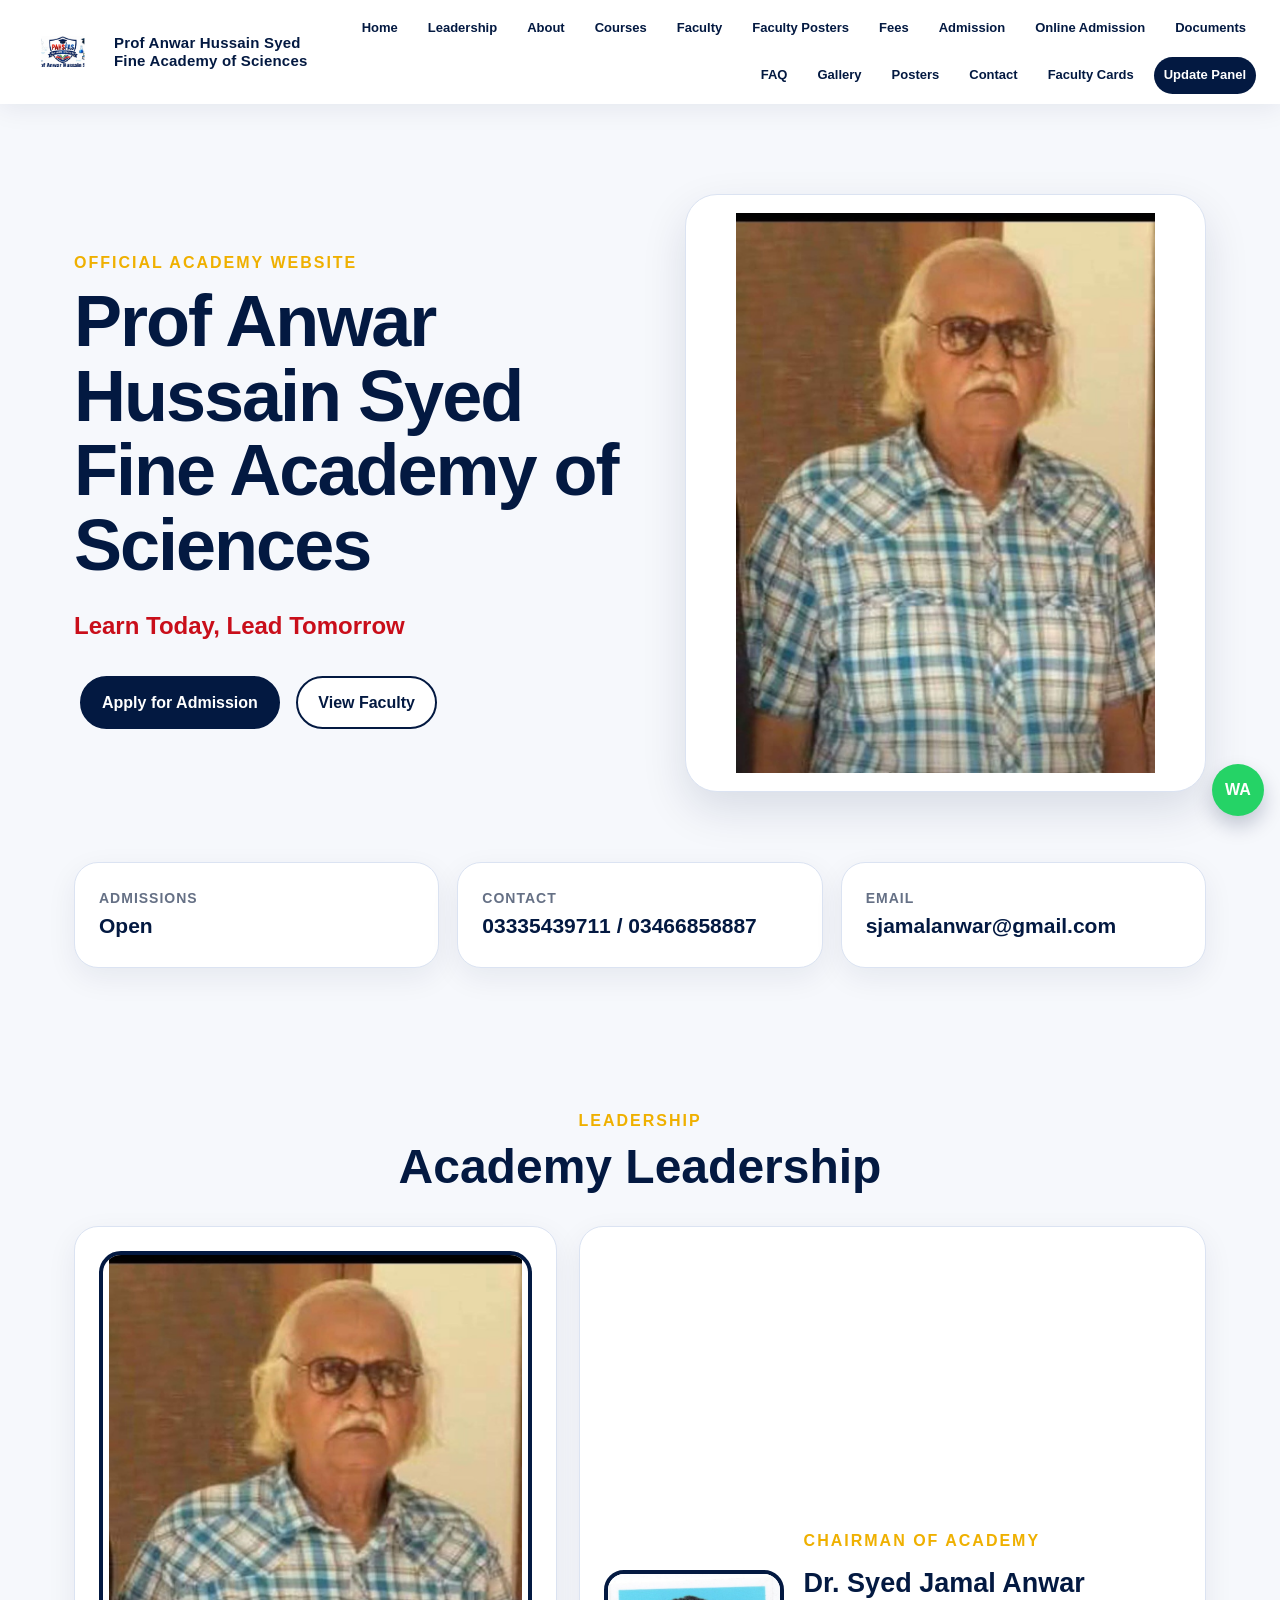
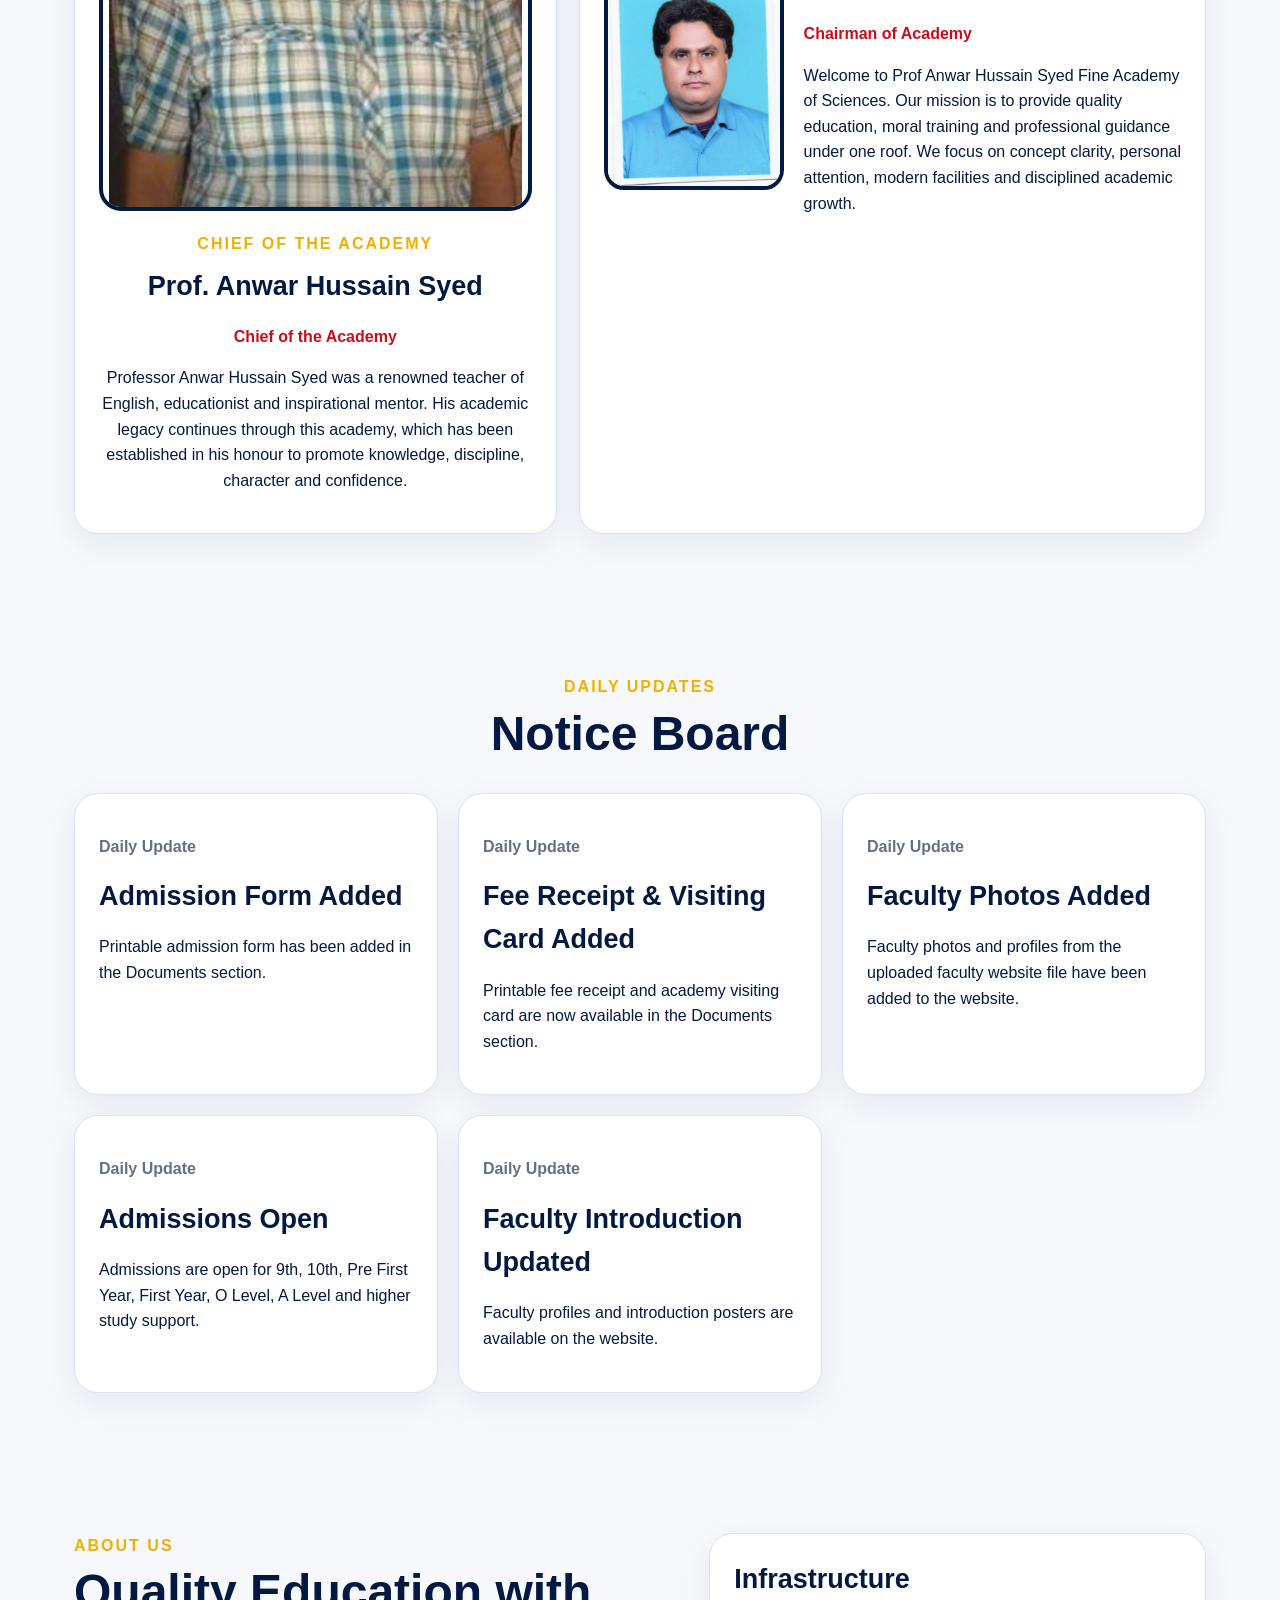
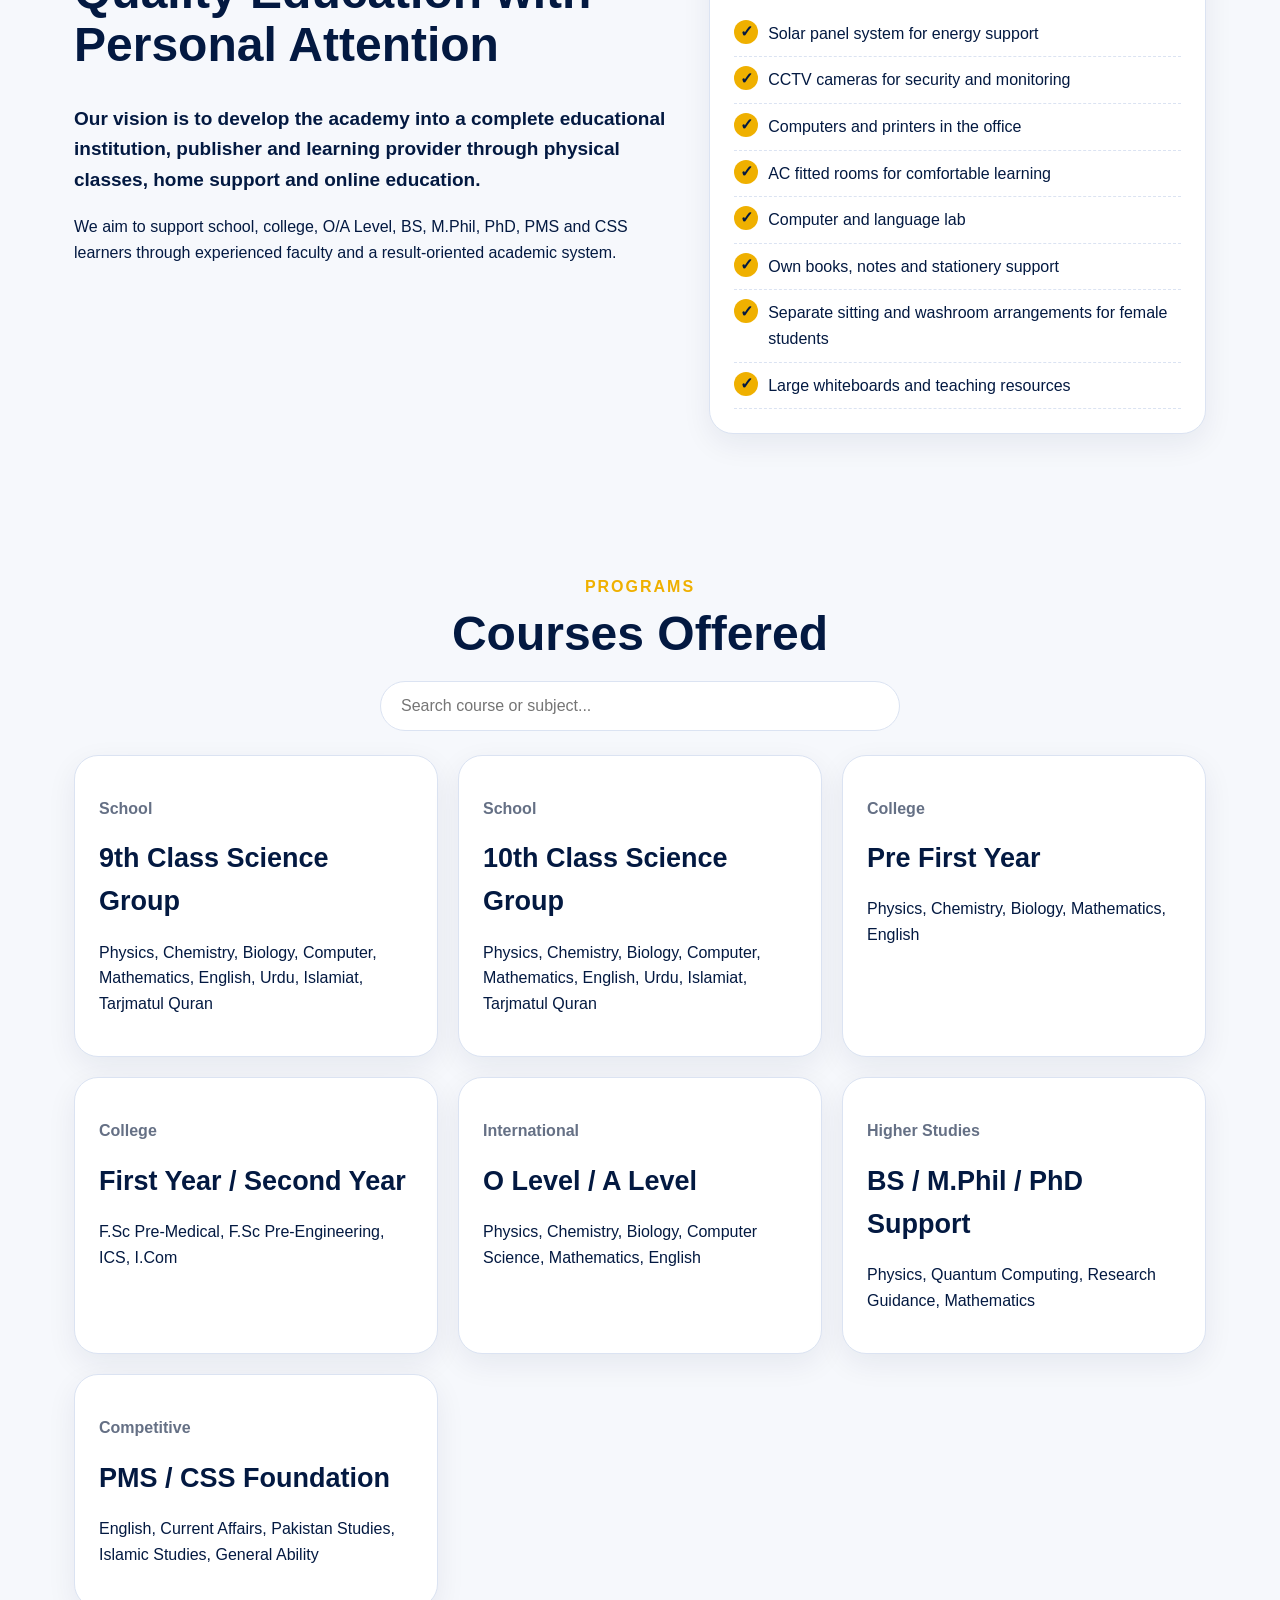
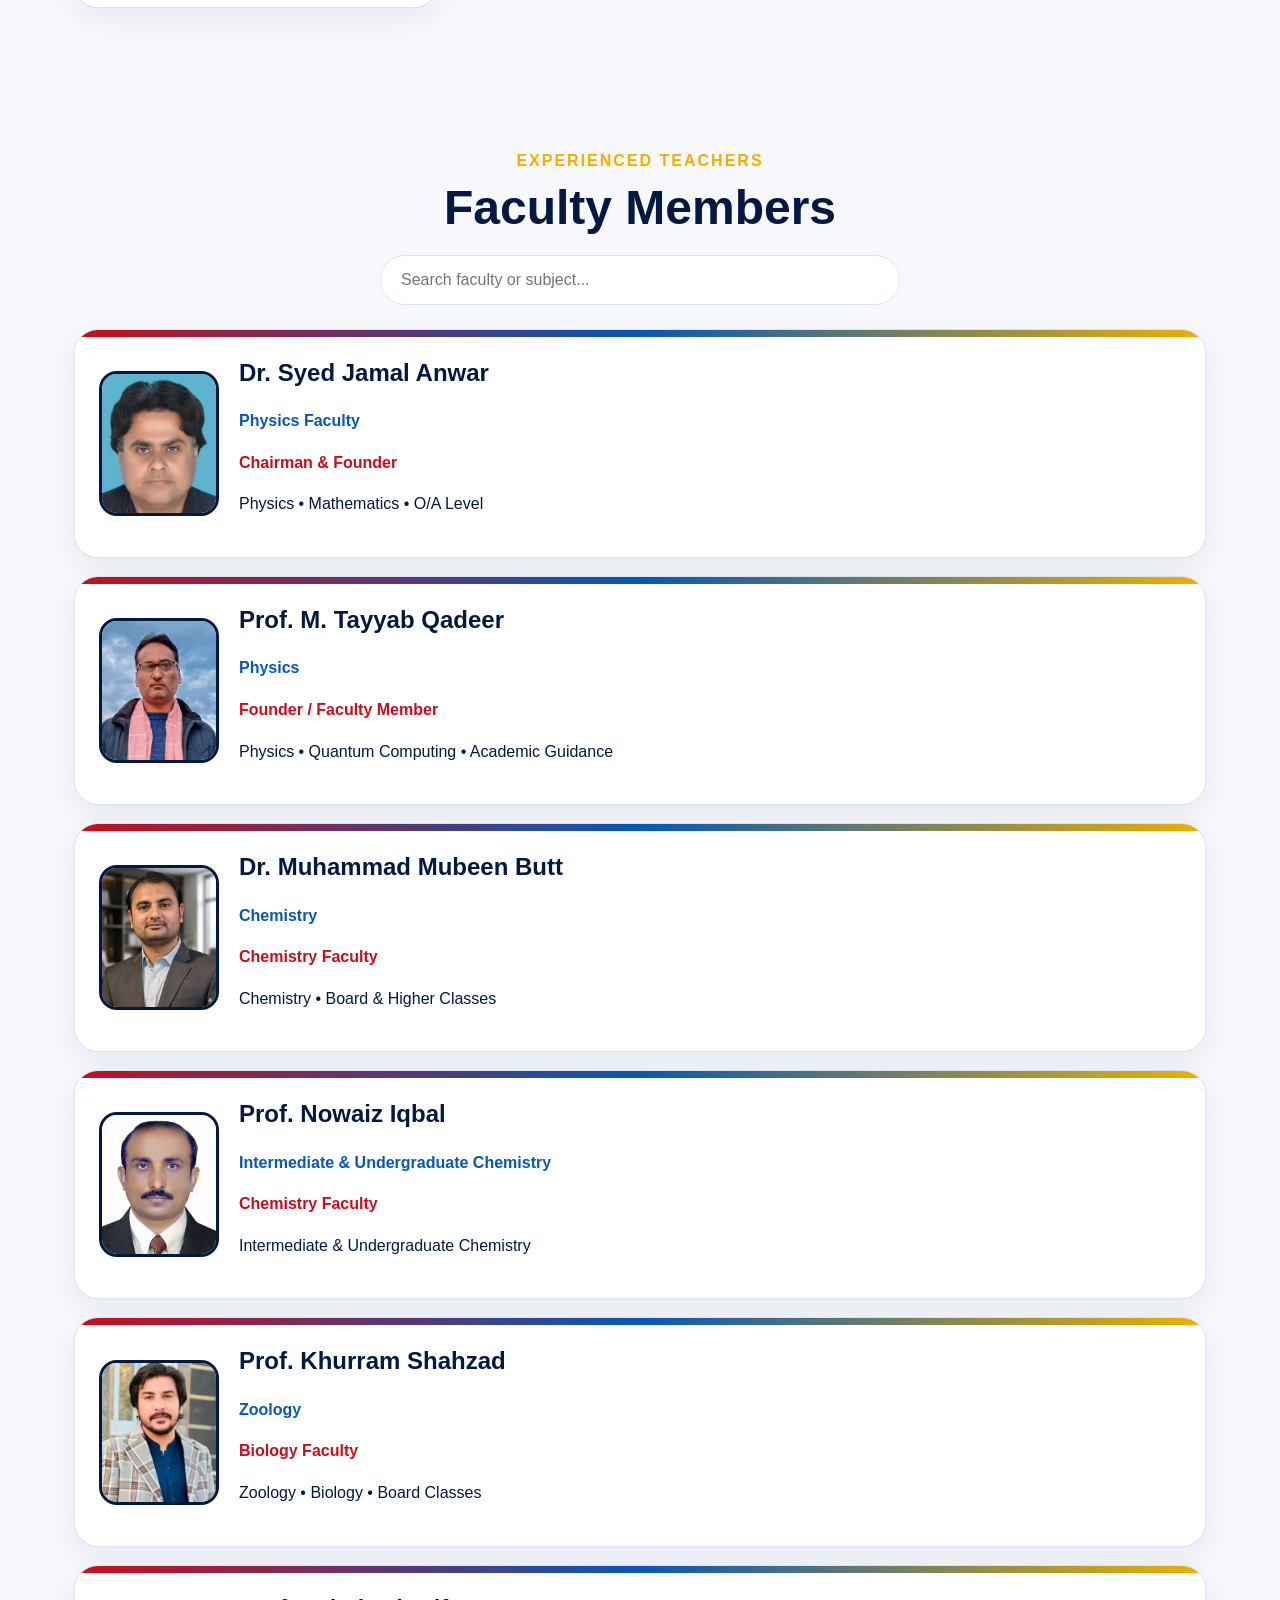
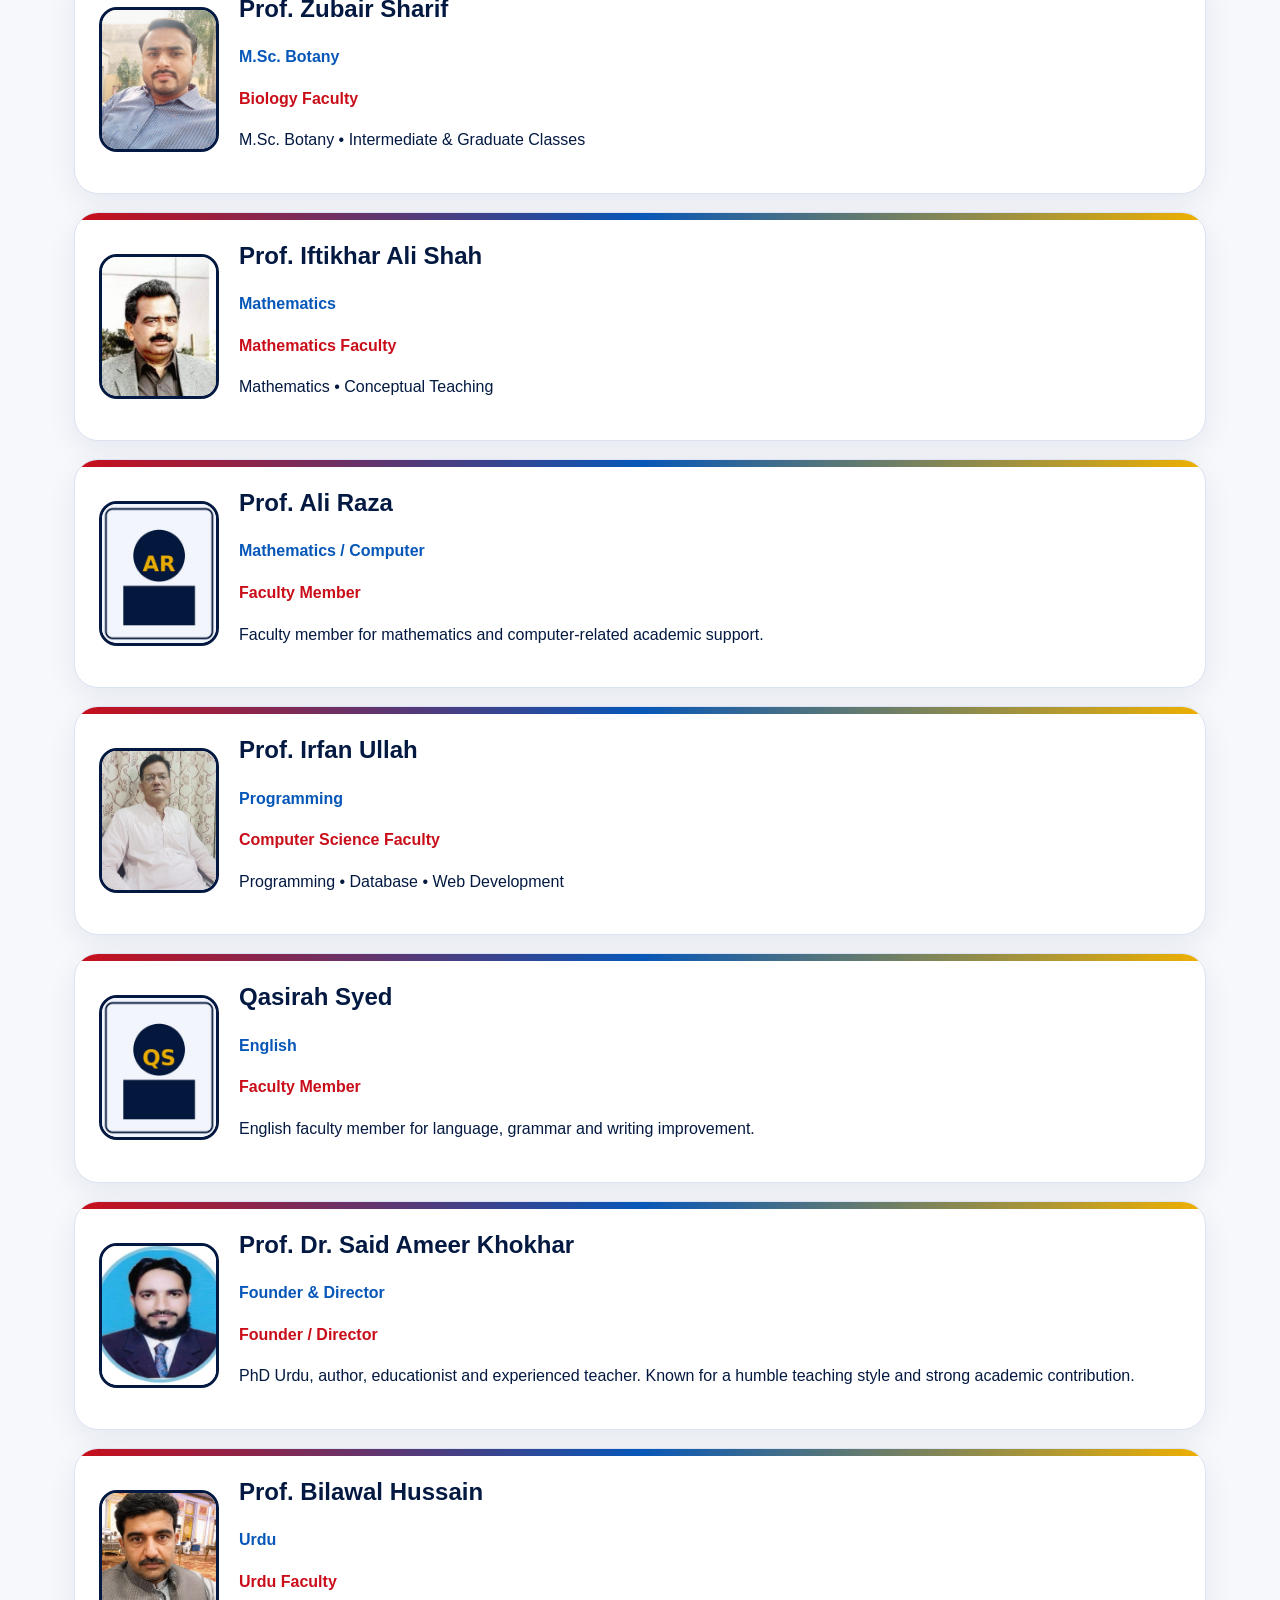
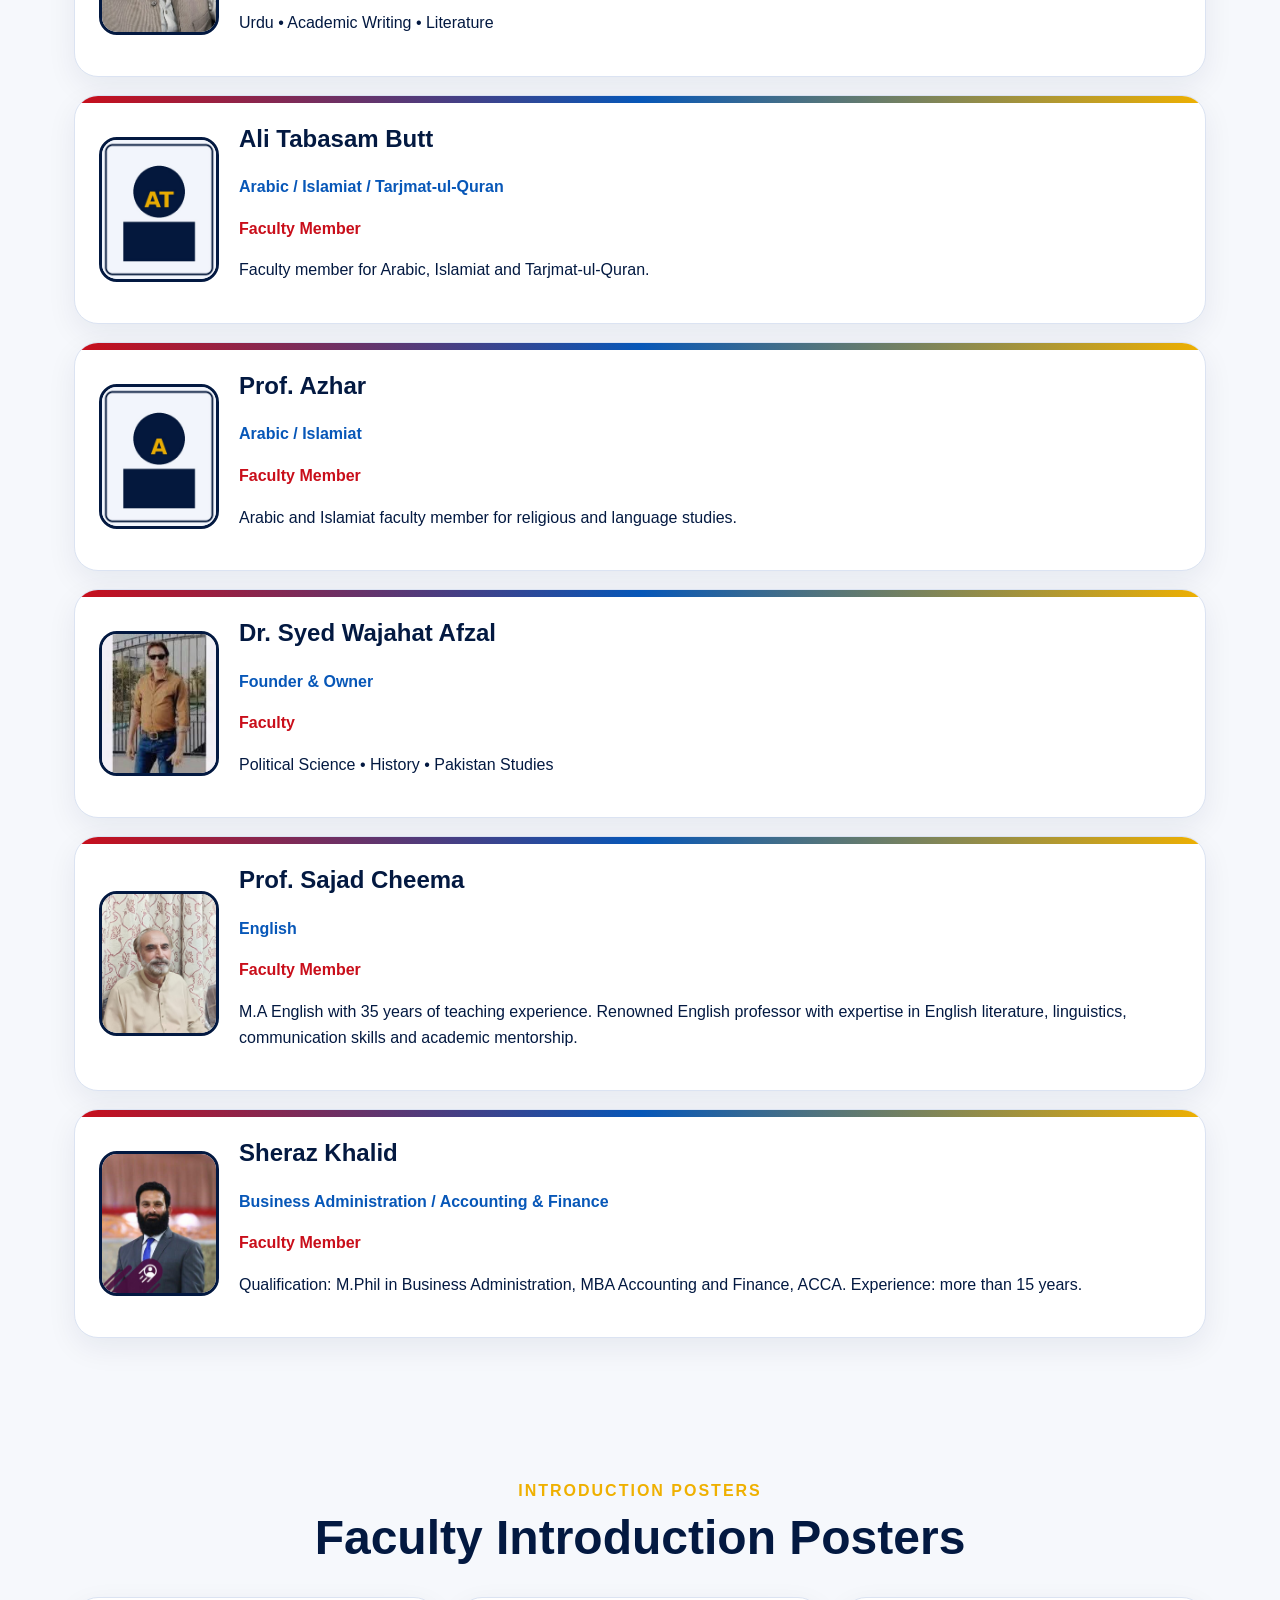
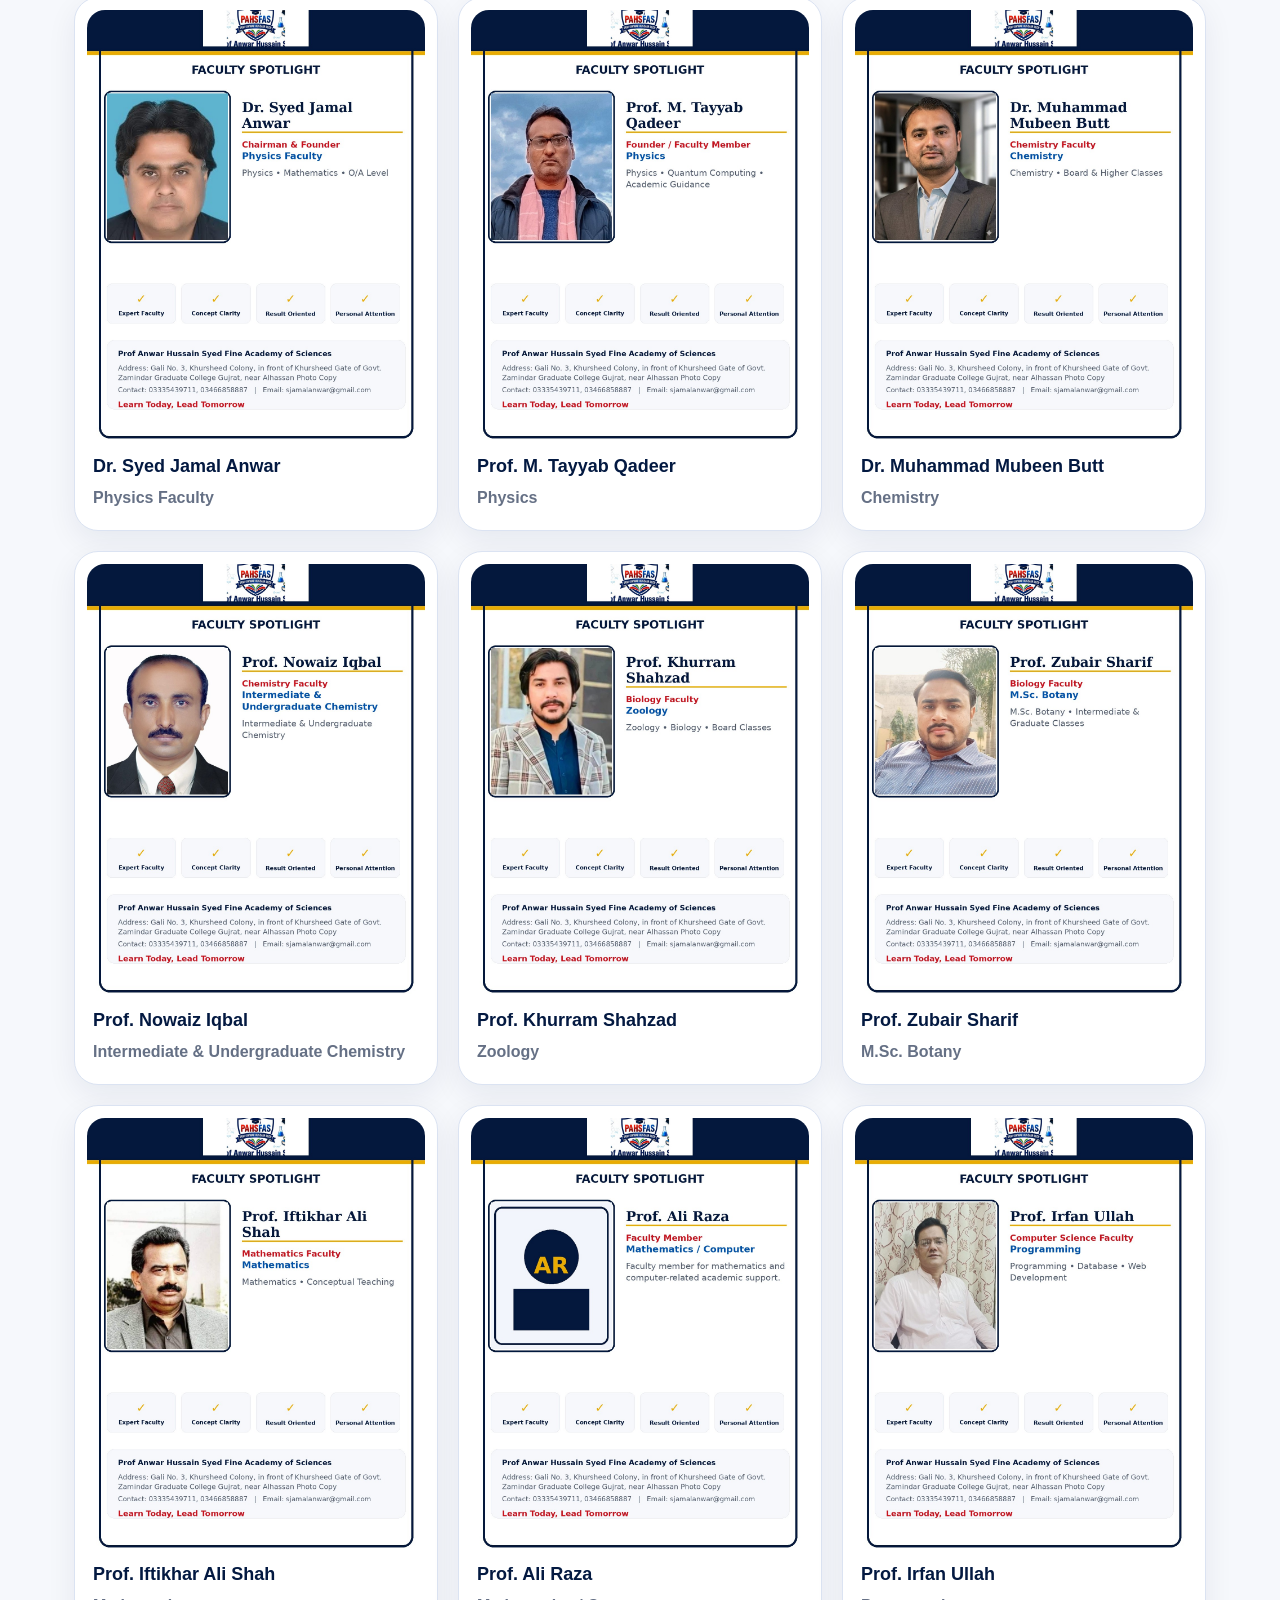
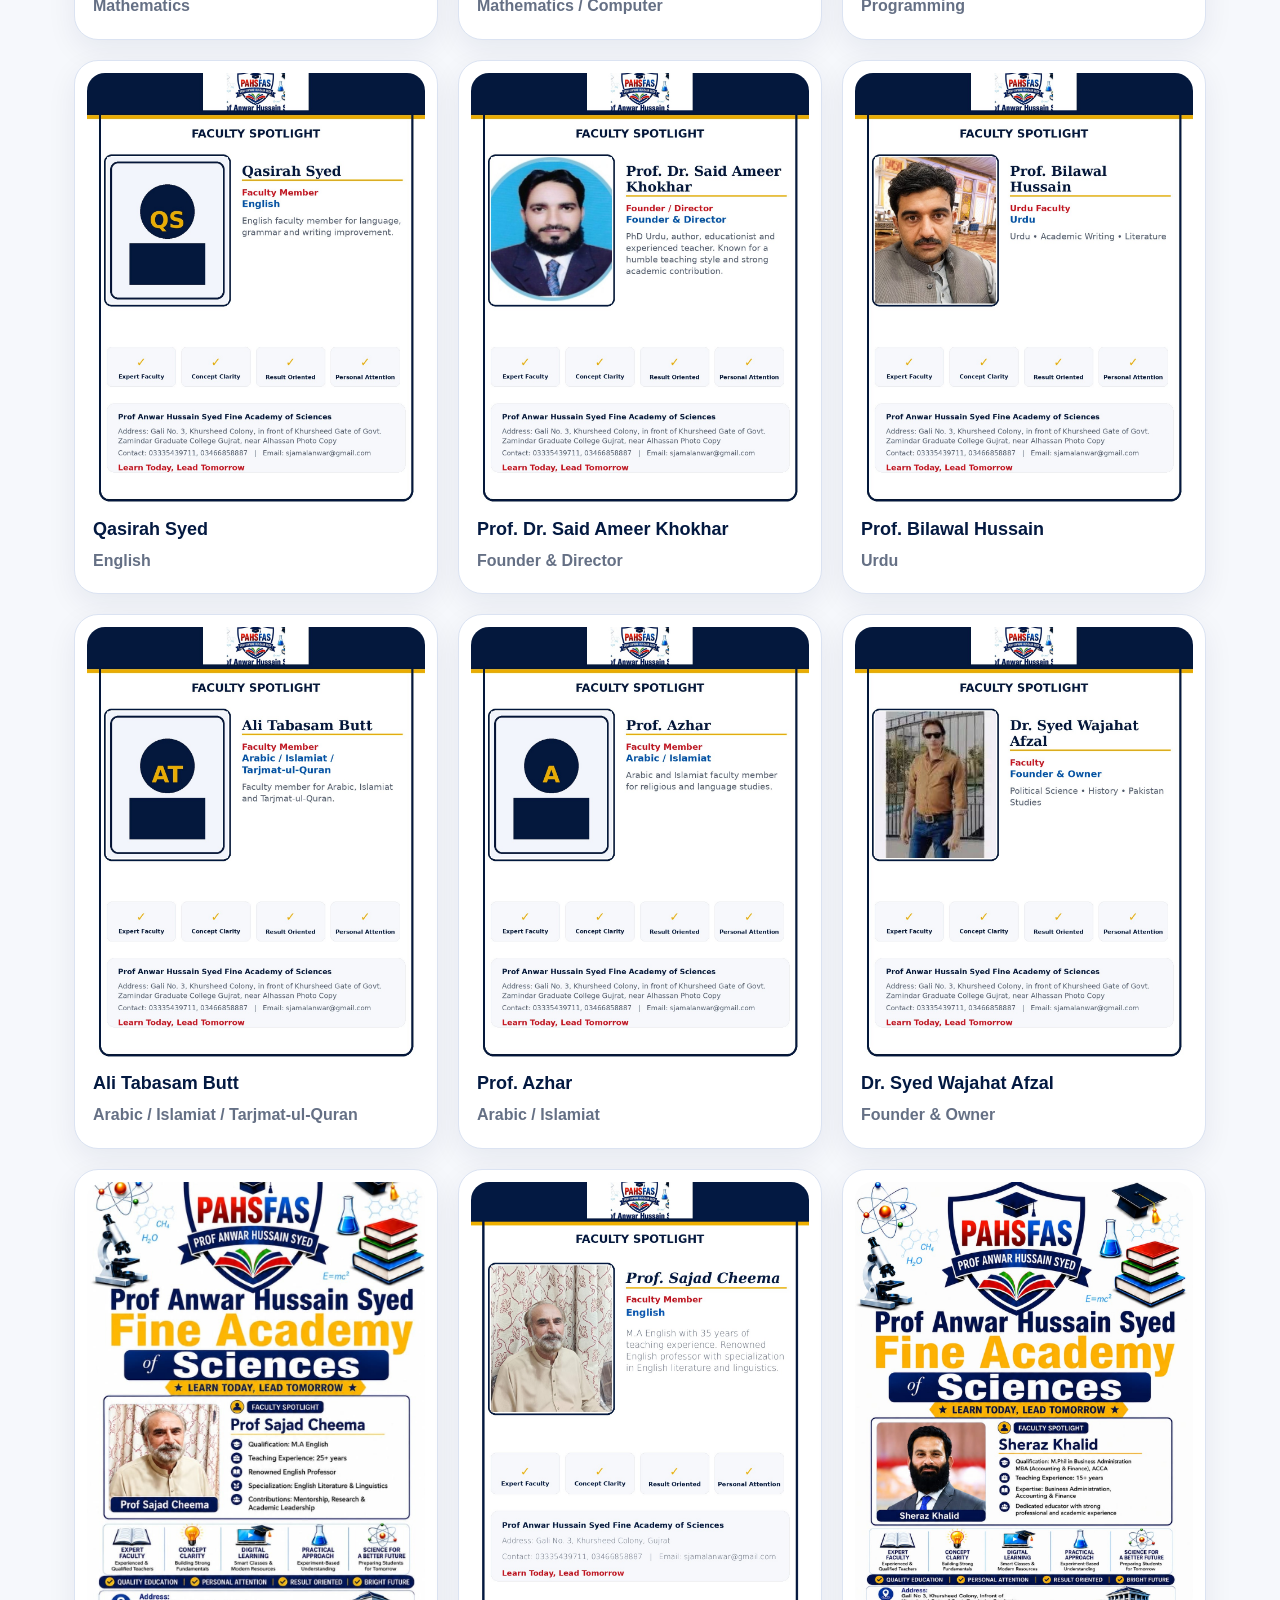
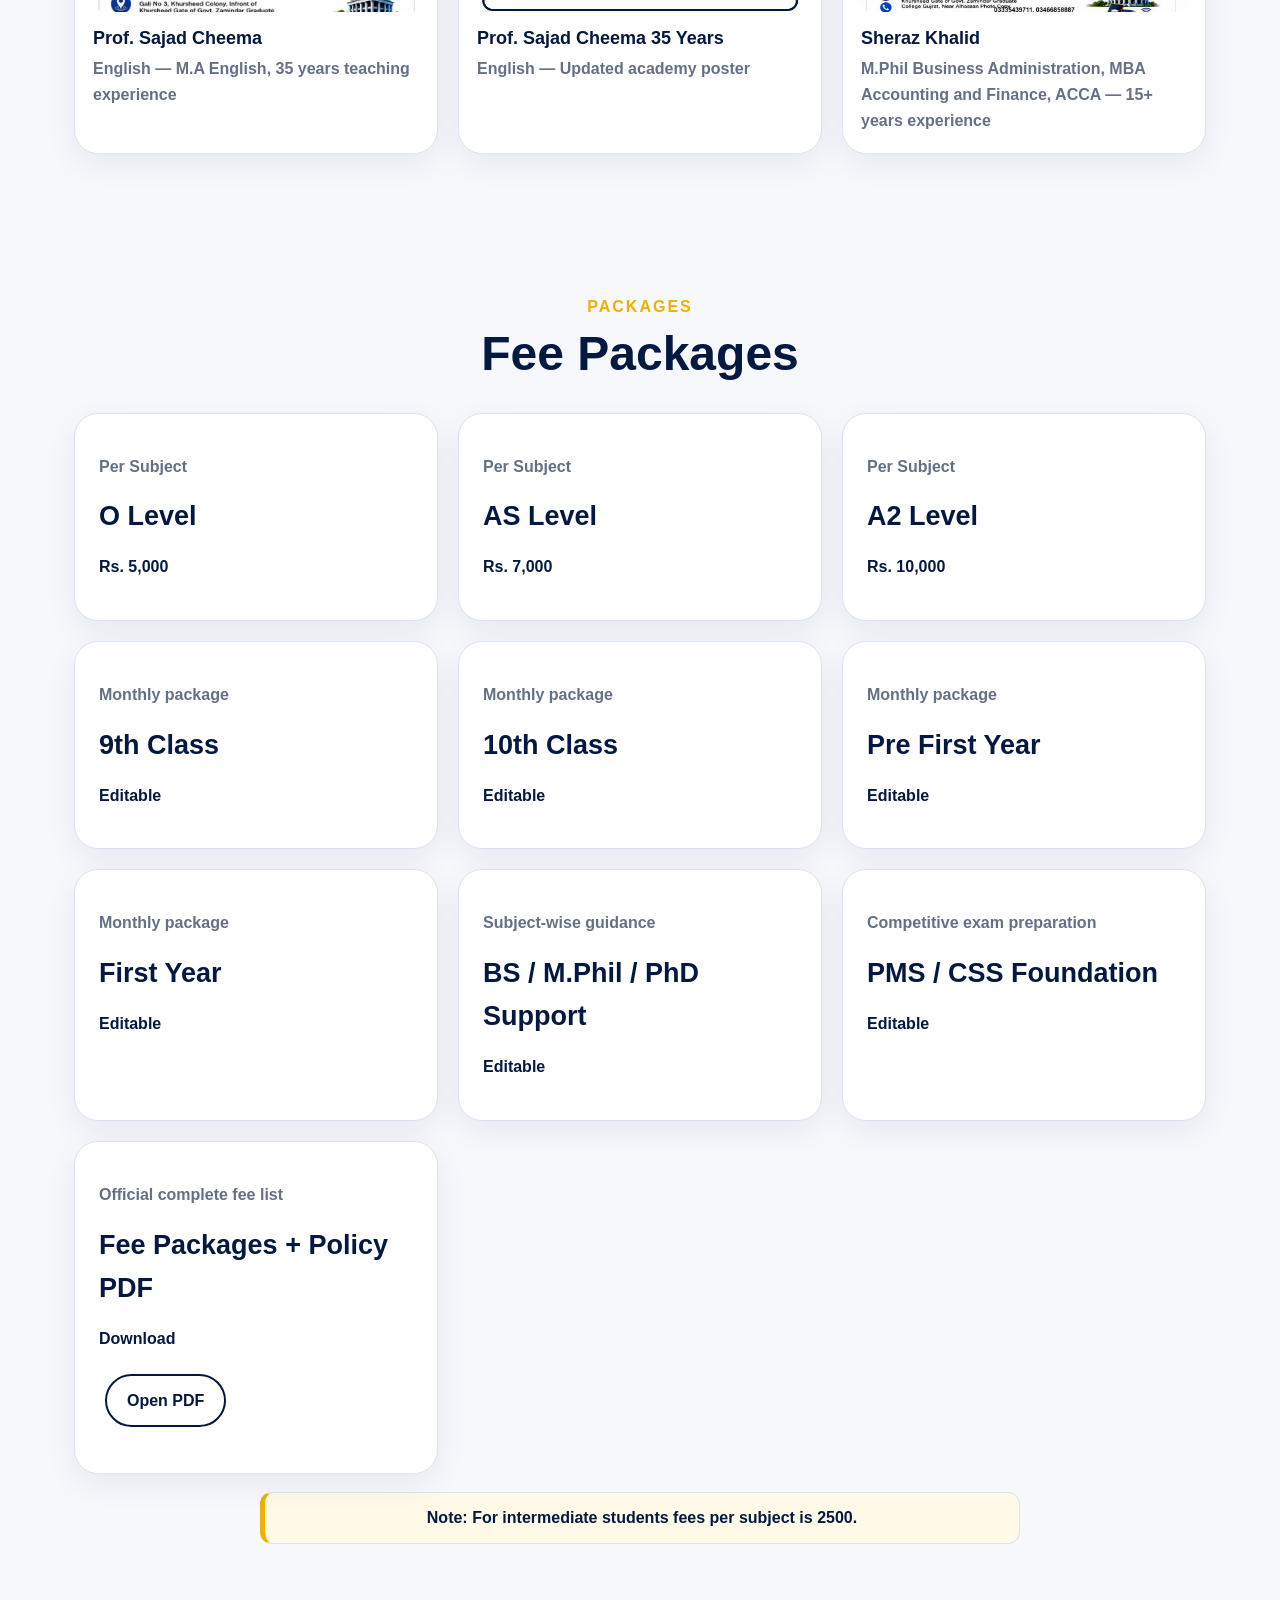
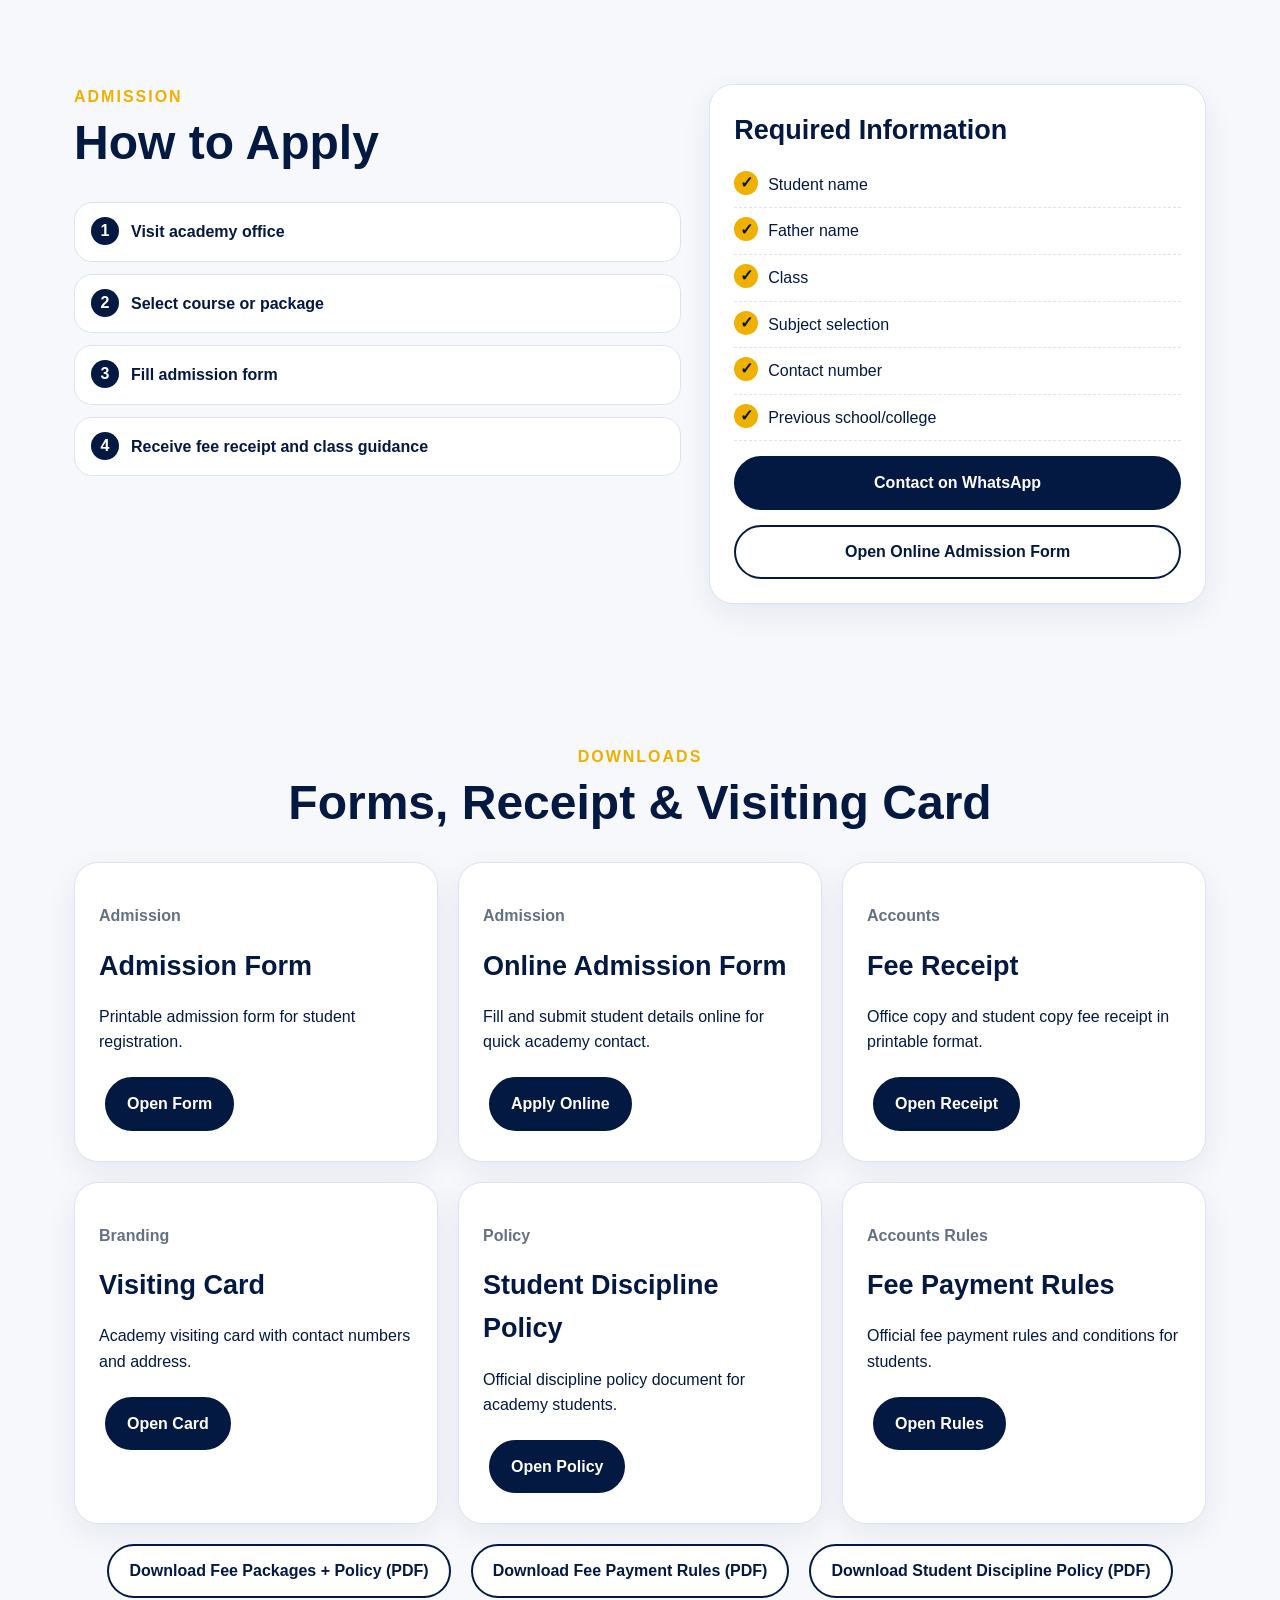
<file: index.html>
<!doctype html>
<html lang="en">
<head>
  <meta charset="utf-8">
  <meta name="viewport" content="width=device-width, initial-scale=1">
  <title>Prof Anwar Hussain Syed Fine Academy of Sciences</title>
  <meta name="description" content="Official website of Prof Anwar Hussain Syed Fine Academy of Sciences.">
  <link rel="stylesheet" href="assets/css/styles.css">
</head>
<body>
  <header class="topbar">
    <a class="brand" href="#home">
      <img id="brandLogo" src="assets/images/logo.png" alt="Academy Logo">
      <span id="brandName">Prof Anwar Hussain Syed Fine Academy of Sciences</span>
    </a>
    <button class="menu" id="menuBtn">☰</button>
    <nav id="nav">
      <a href="#home">Home</a>
      <a href="#leadership">Leadership</a>
      <a href="#about">About</a>
      <a href="#courses">Courses</a>
      <a href="#faculty">Faculty</a>
      <a href="#posters">Faculty Posters</a>
      <a href="#fees">Fees</a>
      <a href="#admission">Admission</a>
      <a href="online-admission.html">Online Admission</a>
      <a href="#documents">Documents</a>
      <a href="#faq">FAQ</a>
      <a href="#gallery">Gallery</a>
      <a href="posters.html">Posters</a>
      <a href="#contact">Contact</a>
      <a href="uploaded-faculty.html">Faculty Cards</a>
      <a class="admin-link" href="admin.html">Update Panel</a>
    </nav>
  </header>

  <main>
    <section id="home" class="hero section">
      <div class="hero-text">
        <p class="eyebrow">Official Academy Website</p>
        <h1 id="academyName">Prof Anwar Hussain Syed Fine Academy of Sciences</h1>
        <p class="tagline" id="tagline">Learn Today, Lead Tomorrow</p>
        <div class="hero-actions">
          <a class="btn primary" href="#admission">Apply for Admission</a>
          <a class="btn" href="#faculty">View Faculty</a>
        </div>
      </div>
      <div class="hero-card">
        <img id="chiefPhoto" src="assets/images/chief_prof_anwar_hussain_syed.jpg" alt="Chief of Academy">
      </div>
    </section>

    <section class="section quick">
      <div class="quick-card"><strong>Admissions</strong><span id="admissionStatus">Open</span></div>
      <div class="quick-card"><strong>Contact</strong><span id="quickPhone"></span></div>
      <div class="quick-card"><strong>Email</strong><span id="quickEmail"></span></div>
    </section>

    <section id="leadership" class="section">
      <div class="section-title">
        <p>Leadership</p>
        <h2>Academy Leadership</h2>
      </div>
      <div class="leadership-grid">
        <article class="leader-card chief-card">
          <img id="chiefLeaderPhoto" src="assets/images/chief_prof_anwar_hussain_syed.jpg" alt="Chief">
          <div>
            <p class="eyebrow">Chief of the Academy</p>
            <h3 id="chiefName">Prof. Anwar Hussain Syed</h3>
            <p id="chiefTitle" class="role"></p>
            <p id="chiefBio"></p>
          </div>
        </article>
        <article class="leader-card">
          <img id="chairmanPhoto" src="assets/images/faculty/dr_syed_jamal_anwar.jpg" alt="Chairman">
          <div>
            <p class="eyebrow">Chairman of Academy</p>
            <h3 id="chairmanName">Dr. Syed Jamal Anwar</h3>
            <p id="chairmanTitle" class="role"></p>
            <p id="chairmanMessage"></p>
          </div>
        </article>
      </div>
    </section>

    <section id="notices" class="section">
      <div class="section-title"><p>Daily Updates</p><h2>Notice Board</h2></div>
      <div class="grid cards" id="noticeList"></div>
    </section>

    <section id="about" class="section split">
      <div>
        <div class="section-title left"><p>About Us</p><h2>Quality Education with Personal Attention</h2></div>
        <p id="vision" class="lead"></p>
        <p id="mission"></p>
      </div>
      <div class="panel">
        <h3>Infrastructure</h3>
        <ul id="infraList" class="tick-list"></ul>
      </div>
    </section>

    <section id="courses" class="section">
      <div class="section-title"><p>Programs</p><h2>Courses Offered</h2></div>
      <div class="filters"><input id="courseSearch" type="search" placeholder="Search course or subject..."></div>
      <div class="grid cards" id="courseList"></div>
    </section>

    <section id="faculty" class="section">
      <div class="section-title"><p>Experienced Teachers</p><h2>Faculty Members</h2></div>
      <div class="filters"><input id="facultySearch" type="search" placeholder="Search faculty or subject..."></div>
      <div class="faculty-list" id="facultyList"></div>
    </section>

    <section id="posters" class="section">
      <div class="section-title"><p>Introduction Posters</p><h2>Faculty Introduction Posters</h2></div>
      <div class="grid poster-grid" id="posterList"></div>
    </section>

    <section id="fees" class="section">
      <div class="section-title"><p>Packages</p><h2>Fee Packages</h2></div>
      <div class="grid cards" id="feeList"></div>
      <p class="fee-note">Note: For intermediate students fees per subject is 2500.</p>
    </section>

    <section id="admission" class="section split">
      <div>
        <div class="section-title left"><p>Admission</p><h2>How to Apply</h2></div>
        <ol id="processList" class="steps"></ol>
      </div>
      <div class="panel">
        <h3>Required Information</h3>
        <ul id="reqList" class="tick-list"></ul>
        <a class="btn primary full" id="whatsappLink" href="#">Contact on WhatsApp</a>
        <a class="btn full" href="online-admission.html">Open Online Admission Form</a>
      </div>
    </section>

    <section id="documents" class="section">
      <div class="section-title"><p>Downloads</p><h2>Forms, Receipt & Visiting Card</h2></div>
      <div class="grid cards">
        <article class="card">
          <p class="meta">Admission</p>
          <h3>Admission Form</h3>
          <p>Printable admission form for student registration.</p>
          <a class="btn primary" href="admission-form.html" target="_blank" rel="noopener">Open Form</a>
        </article>
        <article class="card">
          <p class="meta">Admission</p>
          <h3>Online Admission Form</h3>
          <p>Fill and submit student details online for quick academy contact.</p>
          <a class="btn primary" href="online-admission.html" rel="noopener">Apply Online</a>
        </article>
        <article class="card">
          <p class="meta">Accounts</p>
          <h3>Fee Receipt</h3>
          <p>Office copy and student copy fee receipt in printable format.</p>
          <a class="btn primary" href="fee-receipt.html" target="_blank" rel="noopener">Open Receipt</a>
        </article>
        <article class="card">
          <p class="meta">Branding</p>
          <h3>Visiting Card</h3>
          <p>Academy visiting card with contact numbers and address.</p>
          <a class="btn primary" href="visiting-card.html" target="_blank" rel="noopener">Open Card</a>
        </article>
        <article class="card">
          <p class="meta">Policy</p>
          <h3>Student Discipline Policy</h3>
          <p>Official discipline policy document for academy students.</p>
          <a class="btn primary" href="docs/student-discipline-policy-academy.pdf" target="_blank" rel="noopener">Open Policy</a>
        </article>
        <article class="card">
          <p class="meta">Accounts Rules</p>
          <h3>Fee Payment Rules</h3>
          <p>Official fee payment rules and conditions for students.</p>
          <a class="btn primary" href="docs/fee-payment-rules-academy.pdf" target="_blank" rel="noopener">Open Rules</a>
        </article>
      </div>
      <div class="contact-actions" style="justify-content:center;margin-top:14px">
                <a class="btn" href="docs/academy-fee-packages-with-policy.pdf" target="_blank" rel="noopener">Download Fee Packages + Policy (PDF)</a>
        <a class="btn" href="docs/fee-payment-rules-academy.pdf" target="_blank" rel="noopener">Download Fee Payment Rules (PDF)</a>
        <a class="btn" href="docs/student-discipline-policy-academy.pdf" target="_blank" rel="noopener">Download Student Discipline Policy (PDF)</a>
        <a class="btn" href="docs/vision-of-academy.docx" target="_blank" rel="noopener">Download Vision Document (DOCX)</a>
      </div>
    </section>

    <section id="faq" class="section split">
      <div>
        <div class="section-title left"><p>Help Desk</p><h2>Frequently Asked Questions</h2></div>
        <div id="faqList" class="faq-list"></div>
      </div>
      <div class="panel">
        <h3>Office Hours</h3>
        <ul id="officeHours" class="tick-list"></ul>
        <a class="btn primary full" href="online-admission.html">Apply Online Now</a>
      </div>
    </section>

    <section id="gallery" class="section">
      <div class="section-title"><p>Academy Gallery</p><h2>Pictures & Posters</h2></div>
      <div class="grid gallery" id="galleryList"></div>
    </section>


    <section id="facebook" class="section">
      <div class="section-title"><p>Social Media</p><h2>Facebook Page</h2></div>
      <div class="contact-card facebook-card">
        <h3 id="facebookName">Prof Anwar Hussain Syed Fine Academy of Sciences</h3>
        <p id="facebookNote">Follow our academy page for admissions, notices, posters and daily updates.</p>
        <a class="btn primary" id="facebookBtn" href="#" target="_blank" rel="noopener">Open Facebook Page</a>
      </div>
    </section>

    <section id="contact" class="section contact-section">
      <div class="section-title"><p>Contact Us</p><h2>Visit the Academy</h2></div>
      <div class="contact-card">
        <p><strong>Address:</strong> <span id="address"></span></p>
        <p><strong>Phone:</strong> <span id="phones"></span></p>
        <p><strong>Email:</strong> <span id="email"></span></p>
        <div class="contact-actions">
          <a class="btn primary" id="callBtn" href="#">Call Now</a>
          <a class="btn" id="mapBtn" href="#" target="_blank">Open Map</a>
        </div>
      </div>
    </section>
  </main>

  <a id="fabWhatsApp" class="fab fab-whatsapp" href="#" target="_blank" rel="noopener" aria-label="WhatsApp">WA</a>
  <button id="backToTop" class="fab fab-top" aria-label="Back to top">Top</button>

  <footer>
    <p>© <span id="year"></span> Prof Anwar Hussain Syed Fine Academy of Sciences. All rights reserved.</p>
    <p class="small">Open <a href="admin.html">Update Panel</a> to update daily data.</p>
  </footer>

  <script src="data/site-data.js?v=74f01d8"></script>
  <script src="assets/js/app.js?v=74f01d8"></script>
</body>
</html>
</file>
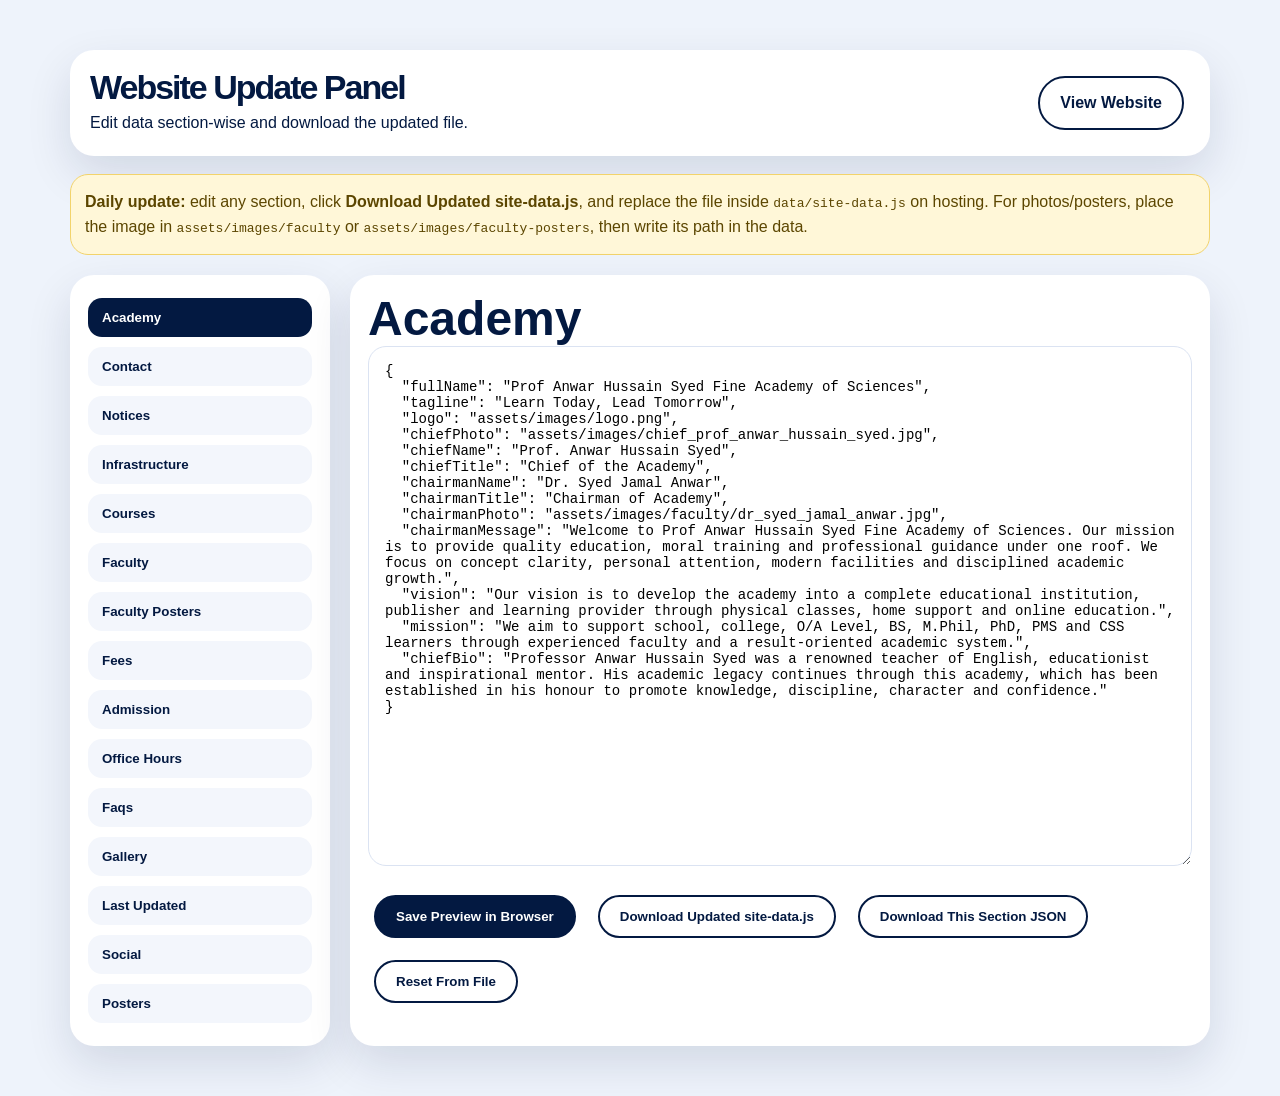
<file: admin.html>
<!doctype html>
<html lang="en">
<head>
  <meta charset="utf-8"><meta name="viewport" content="width=device-width, initial-scale=1">
  <title>Update Panel — Prof Anwar Hussain Syed Fine Academy of Sciences</title>
  <link rel="stylesheet" href="assets/css/styles.css">
  <style>
    body{background:#eef3fb}.admin-shell{max-width:1180px;margin:30px auto;padding:20px}
    .admin-top{display:flex;justify-content:space-between;gap:16px;align-items:center;flex-wrap:wrap;background:white;border-radius:24px;padding:20px;box-shadow:var(--shadow)}
    .editor-grid{display:grid;grid-template-columns:260px 1fr;gap:20px;margin-top:20px}.tabs,.editor{background:white;border-radius:24px;padding:18px;box-shadow:var(--shadow)}
    .tabs button{width:100%;margin:5px 0;text-align:left;border:0;background:#f3f6fc;border-radius:14px;padding:12px 14px;font-weight:900;color:var(--navy);cursor:pointer}
    .tabs button.active{background:var(--navy);color:white}textarea{width:100%;min-height:520px;border:1px solid var(--line);border-radius:18px;padding:16px;font-family:Consolas,monospace;font-size:14px;outline:none}
    .admin-actions{display:flex;gap:10px;flex-wrap:wrap;margin:15px 0}.hint{background:#fff7d8;border:1px solid #f2d36b;border-radius:18px;padding:14px;color:#5c4600}.ok{color:green;font-weight:900}.err{color:#b00020;font-weight:900}
    @media(max-width:800px){.editor-grid{grid-template-columns:1fr}}
  </style>
</head>
<body>
  <div class="admin-shell">
    <div class="admin-top">
      <div><h1 style="font-size:34px;margin:0">Website Update Panel</h1><p style="margin:4px 0 0">Edit data section-wise and download the updated file.</p></div>
      <a class="btn" href="index.html">View Website</a>
    </div>
    <div class="hint" style="margin-top:18px">
      <strong>Daily update:</strong> edit any section, click <b>Download Updated site-data.js</b>, and replace the file inside <code>data/site-data.js</code> on hosting.
      For photos/posters, place the image in <code>assets/images/faculty</code> or <code>assets/images/faculty-posters</code>, then write its path in the data.
    </div>
    <div class="editor-grid">
      <div class="tabs" id="tabs"></div>
      <div class="editor">
        <h2 id="sectionTitle">Academy</h2>
        <textarea id="jsonEditor"></textarea>
        <div class="admin-actions">
          <button class="btn primary" id="saveLocal">Save Preview in Browser</button>
          <button class="btn" id="downloadJS">Download Updated site-data.js</button>
          <button class="btn" id="downloadJSON">Download This Section JSON</button>
          <button class="btn" id="resetBtn">Reset From File</button>
        </div>
        <p id="message"></p>
      </div>
    </div>
  </div>
  <script src="data/site-data.js"></script>
  <script src="assets/js/admin.js"></script>
</body>
</html>
</file>
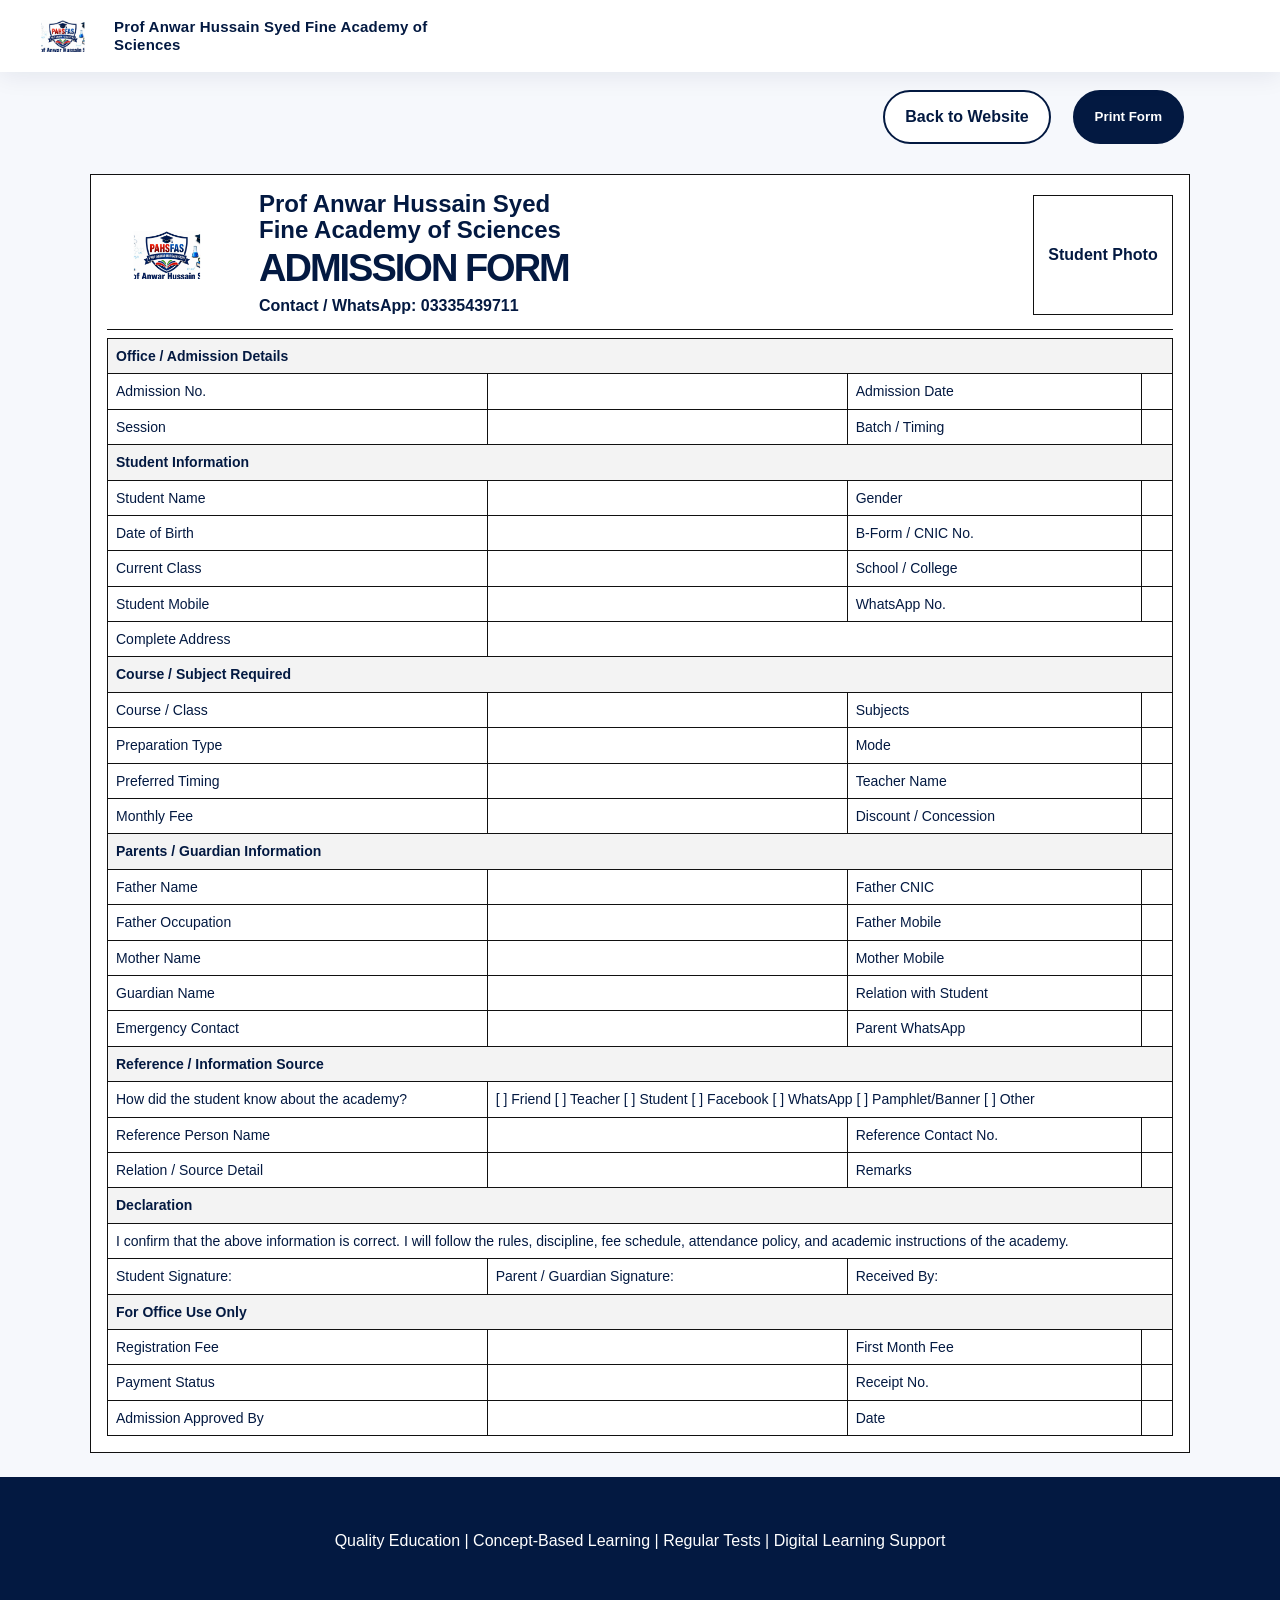
<file: admission-form.html>
<!doctype html>
<html lang="en">
<head>
  <meta charset="utf-8">
  <meta name="viewport" content="width=device-width, initial-scale=1">
  <title>Admission Form - PAHSFAS</title>
  <link rel="stylesheet" href="assets/css/styles.css">
  <style>
    .doc-wrap{max-width:1100px;margin:24px auto;padding:16px;background:#fff;border:1px solid #111}
    .doc-head{display:grid;grid-template-columns:140px 1fr 140px;gap:12px;align-items:center;border-bottom:1px solid #111;padding-bottom:10px}
    .doc-head img{width:120px;height:auto}
    .doc-head h1{font-size:38px;line-height:1;margin:6px 0}
    .doc-head h2{font-size:24px;margin:0}
    .doc-head p{margin:0;font-weight:700}
    .doc-box{border:1px solid #111;height:120px;display:flex;align-items:center;justify-content:center;font-weight:700}
    table{width:100%;border-collapse:collapse;margin-top:8px}
    th,td{border:1px solid #111;padding:6px 8px;font-size:14px;text-align:left;vertical-align:top}
    .section-title{background:#f3f3f3;font-weight:800}
    .actions{max-width:1100px;margin:12px auto;display:flex;gap:10px;justify-content:flex-end}
    @media print {.actions,.topbar,footer{display:none}.doc-wrap{margin:0;border:none}}
  </style>
</head>
<body>
  <header class="topbar">
    <a class="brand" href="index.html"><img src="assets/images/logo.png" alt="Academy Logo"><span>Prof Anwar Hussain Syed Fine Academy of Sciences</span></a>
  </header>
  <div class="actions">
    <a class="btn" href="index.html">Back to Website</a>
    <button class="btn primary" onclick="window.print()">Print Form</button>
  </div>
  <div class="doc-wrap">
    <div class="doc-head">
      <img src="assets/images/logo.png" alt="Logo">
      <div>
        <h2>Prof Anwar Hussain Syed</h2>
        <h2>Fine Academy of Sciences</h2>
        <h1>ADMISSION FORM</h1>
        <p>Contact / WhatsApp: 03335439711</p>
      </div>
      <div class="doc-box">Student Photo</div>
    </div>

    <table>
      <tr class="section-title"><td colspan="4">Office / Admission Details</td></tr>
      <tr><td>Admission No.</td><td></td><td>Admission Date</td><td></td></tr>
      <tr><td>Session</td><td></td><td>Batch / Timing</td><td></td></tr>

      <tr class="section-title"><td colspan="4">Student Information</td></tr>
      <tr><td>Student Name</td><td></td><td>Gender</td><td></td></tr>
      <tr><td>Date of Birth</td><td></td><td>B-Form / CNIC No.</td><td></td></tr>
      <tr><td>Current Class</td><td></td><td>School / College</td><td></td></tr>
      <tr><td>Student Mobile</td><td></td><td>WhatsApp No.</td><td></td></tr>
      <tr><td>Complete Address</td><td colspan="3"></td></tr>

      <tr class="section-title"><td colspan="4">Course / Subject Required</td></tr>
      <tr><td>Course / Class</td><td></td><td>Subjects</td><td></td></tr>
      <tr><td>Preparation Type</td><td></td><td>Mode</td><td></td></tr>
      <tr><td>Preferred Timing</td><td></td><td>Teacher Name</td><td></td></tr>
      <tr><td>Monthly Fee</td><td></td><td>Discount / Concession</td><td></td></tr>

      <tr class="section-title"><td colspan="4">Parents / Guardian Information</td></tr>
      <tr><td>Father Name</td><td></td><td>Father CNIC</td><td></td></tr>
      <tr><td>Father Occupation</td><td></td><td>Father Mobile</td><td></td></tr>
      <tr><td>Mother Name</td><td></td><td>Mother Mobile</td><td></td></tr>
      <tr><td>Guardian Name</td><td></td><td>Relation with Student</td><td></td></tr>
      <tr><td>Emergency Contact</td><td></td><td>Parent WhatsApp</td><td></td></tr>

      <tr class="section-title"><td colspan="4">Reference / Information Source</td></tr>
      <tr><td>How did the student know about the academy?</td><td colspan="3">[ ] Friend  [ ] Teacher  [ ] Student  [ ] Facebook  [ ] WhatsApp  [ ] Pamphlet/Banner  [ ] Other</td></tr>
      <tr><td>Reference Person Name</td><td></td><td>Reference Contact No.</td><td></td></tr>
      <tr><td>Relation / Source Detail</td><td></td><td>Remarks</td><td></td></tr>

      <tr class="section-title"><td colspan="4">Declaration</td></tr>
      <tr><td colspan="4">I confirm that the above information is correct. I will follow the rules, discipline, fee schedule, attendance policy, and academic instructions of the academy.</td></tr>
      <tr><td>Student Signature:</td><td>Parent / Guardian Signature:</td><td colspan="2">Received By:</td></tr>

      <tr class="section-title"><td colspan="4">For Office Use Only</td></tr>
      <tr><td>Registration Fee</td><td></td><td>First Month Fee</td><td></td></tr>
      <tr><td>Payment Status</td><td></td><td>Receipt No.</td><td></td></tr>
      <tr><td>Admission Approved By</td><td></td><td>Date</td><td></td></tr>
    </table>
  </div>
  <footer><p>Quality Education | Concept-Based Learning | Regular Tests | Digital Learning Support</p></footer>
</body>
</html>
</file>
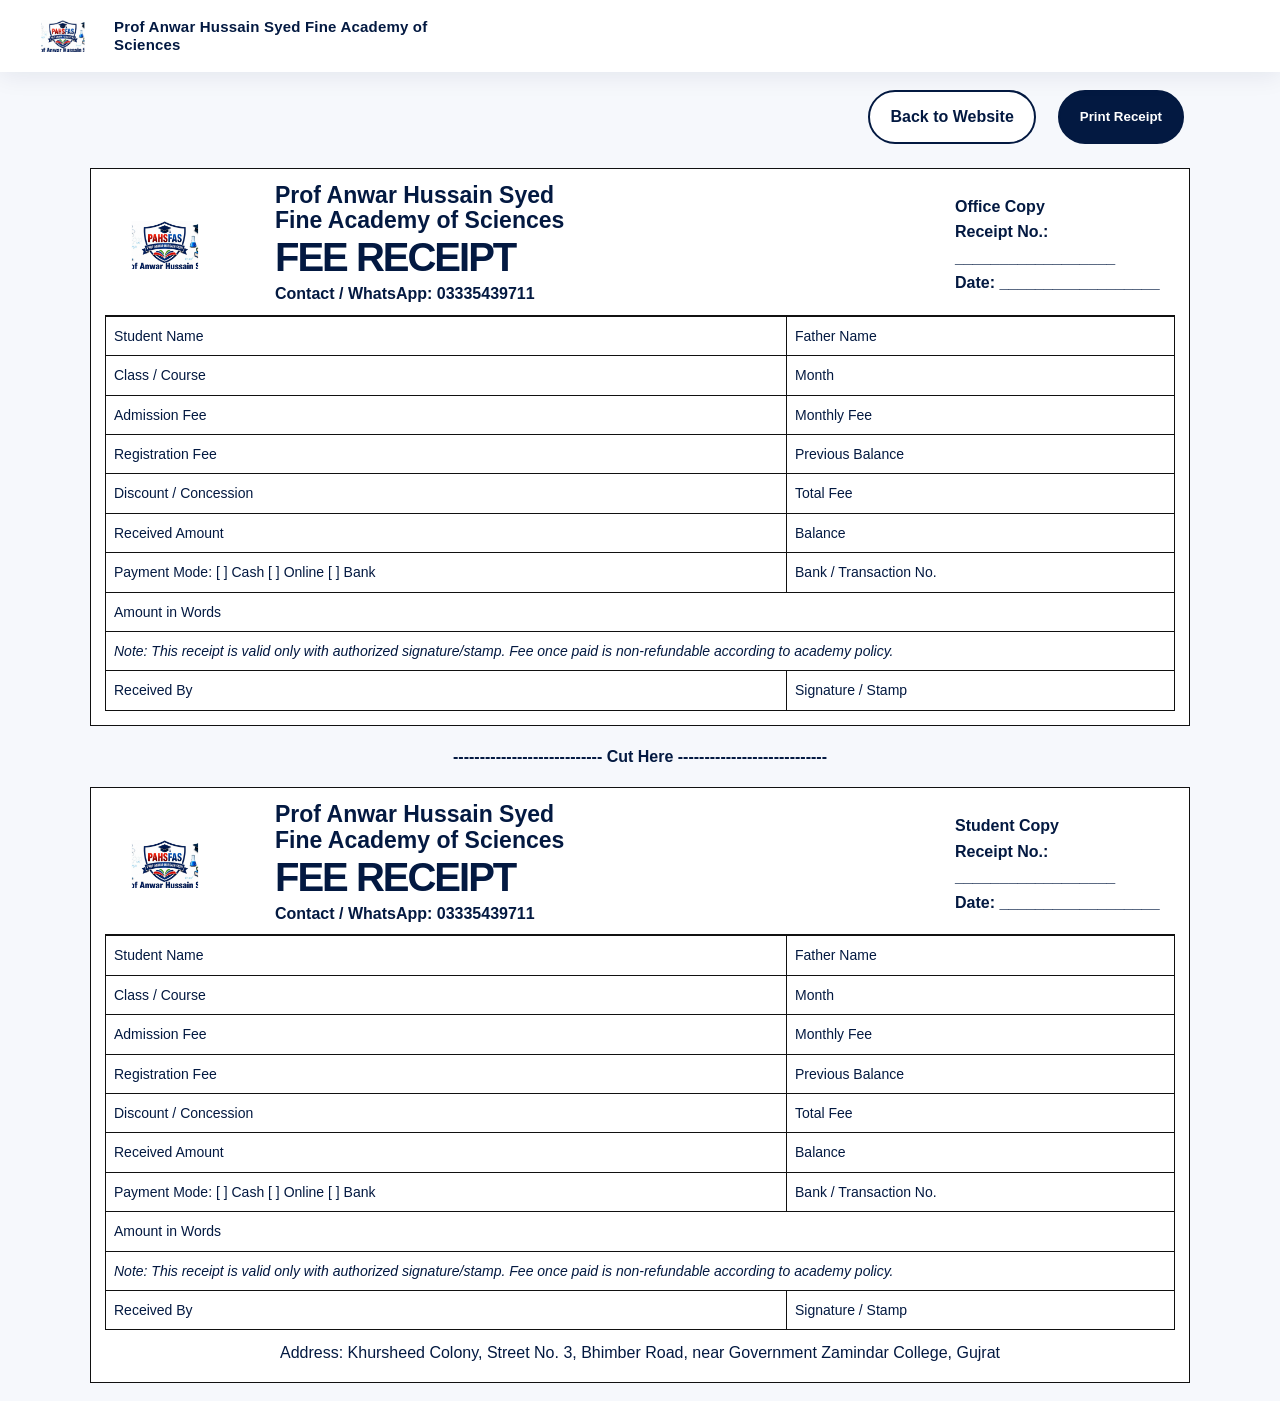
<file: fee-receipt.html>
<!doctype html>
<html lang="en">
<head>
  <meta charset="utf-8">
  <meta name="viewport" content="width=device-width, initial-scale=1">
  <title>Fee Receipt - PAHSFAS</title>
  <link rel="stylesheet" href="assets/css/styles.css">
  <style>
    .actions{max-width:1100px;margin:12px auto;display:flex;gap:10px;justify-content:flex-end}
    .receipt{max-width:1100px;margin:18px auto;padding:14px;background:#fff;border:1px solid #111}
    .head{display:grid;grid-template-columns:160px 1fr 220px;gap:10px;align-items:center;border-bottom:1px solid #111;padding-bottom:8px}
    .head img{width:120px;height:auto}
    .head h1{font-size:40px;line-height:1;margin:4px 0}
    .head h2{font-size:23px;margin:0}
    .head p{margin:0;font-weight:700}
    table{width:100%;border-collapse:collapse}
    td{border:1px solid #111;padding:8px;font-size:14px}
    .cut{text-align:center;font-weight:700;margin:12px auto;max-width:1100px}
    @media print {.actions,.topbar,footer{display:none}.receipt{margin:0;border:none}.cut{display:none}}
  </style>
</head>
<body>
  <header class="topbar">
    <a class="brand" href="index.html"><img src="assets/images/logo.png" alt="Academy Logo"><span>Prof Anwar Hussain Syed Fine Academy of Sciences</span></a>
  </header>
  <div class="actions">
    <a class="btn" href="index.html">Back to Website</a>
    <button class="btn primary" onclick="window.print()">Print Receipt</button>
  </div>

  <div class="receipt">
    <div class="head">
      <img src="assets/images/logo.png" alt="Logo">
      <div>
        <h2>Prof Anwar Hussain Syed</h2>
        <h2>Fine Academy of Sciences</h2>
        <h1>FEE RECEIPT</h1>
        <p>Contact / WhatsApp: 03335439711</p>
      </div>
      <div>
        <p><strong>Office Copy</strong></p>
        <p>Receipt No.: __________________</p>
        <p>Date: __________________</p>
      </div>
    </div>
    <table>
      <tr><td>Student Name</td><td>Father Name</td></tr>
      <tr><td>Class / Course</td><td>Month</td></tr>
      <tr><td>Admission Fee</td><td>Monthly Fee</td></tr>
      <tr><td>Registration Fee</td><td>Previous Balance</td></tr>
      <tr><td>Discount / Concession</td><td>Total Fee</td></tr>
      <tr><td>Received Amount</td><td>Balance</td></tr>
      <tr><td>Payment Mode: [ ] Cash  [ ] Online  [ ] Bank</td><td>Bank / Transaction No.</td></tr>
      <tr><td colspan="2">Amount in Words</td></tr>
      <tr><td colspan="2"><em>Note: This receipt is valid only with authorized signature/stamp. Fee once paid is non-refundable according to academy policy.</em></td></tr>
      <tr><td>Received By</td><td>Signature / Stamp</td></tr>
    </table>
  </div>

  <div class="cut">---------------------------- Cut Here ----------------------------</div>

  <div class="receipt">
    <div class="head">
      <img src="assets/images/logo.png" alt="Logo">
      <div>
        <h2>Prof Anwar Hussain Syed</h2>
        <h2>Fine Academy of Sciences</h2>
        <h1>FEE RECEIPT</h1>
        <p>Contact / WhatsApp: 03335439711</p>
      </div>
      <div>
        <p><strong>Student Copy</strong></p>
        <p>Receipt No.: __________________</p>
        <p>Date: __________________</p>
      </div>
    </div>
    <table>
      <tr><td>Student Name</td><td>Father Name</td></tr>
      <tr><td>Class / Course</td><td>Month</td></tr>
      <tr><td>Admission Fee</td><td>Monthly Fee</td></tr>
      <tr><td>Registration Fee</td><td>Previous Balance</td></tr>
      <tr><td>Discount / Concession</td><td>Total Fee</td></tr>
      <tr><td>Received Amount</td><td>Balance</td></tr>
      <tr><td>Payment Mode: [ ] Cash  [ ] Online  [ ] Bank</td><td>Bank / Transaction No.</td></tr>
      <tr><td colspan="2">Amount in Words</td></tr>
      <tr><td colspan="2"><em>Note: This receipt is valid only with authorized signature/stamp. Fee once paid is non-refundable according to academy policy.</em></td></tr>
      <tr><td>Received By</td><td>Signature / Stamp</td></tr>
    </table>
    <p style="text-align:center;margin:10px 0 2px 0">Address: Khursheed Colony, Street No. 3, Bhimber Road, near Government Zamindar College, Gujrat</p>
  </div>
</body>
</html>
</file>
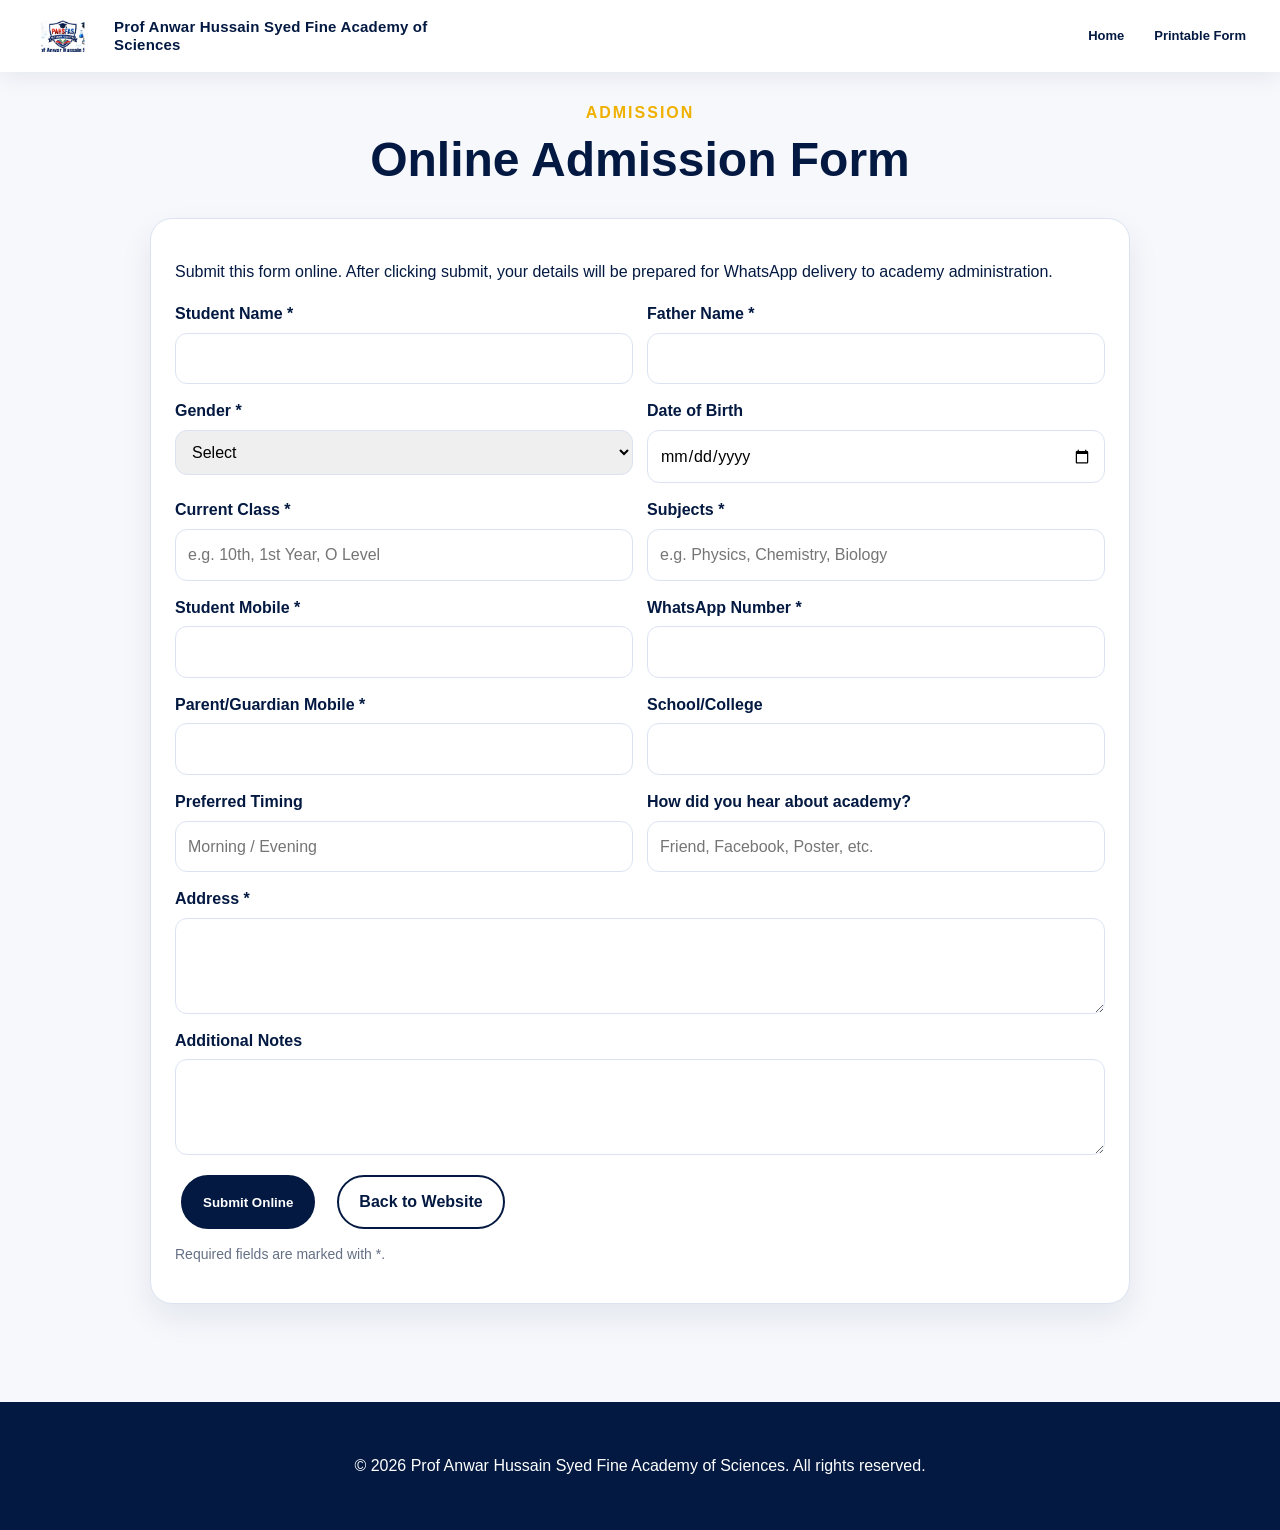
<file: online-admission.html>
<!doctype html>
<html lang="en">
<head>
  <meta charset="utf-8">
  <meta name="viewport" content="width=device-width, initial-scale=1">
  <title>Online Admission Form - PAHSFAS</title>
  <link rel="stylesheet" href="assets/css/styles.css">
  <style>
    .form-wrap{max-width:980px;margin:28px auto;padding:24px;background:#fff;border:1px solid var(--line);border-radius:22px;box-shadow:0 14px 32px rgba(3,25,65,.08)}
    .form-intro{margin-bottom:16px}
    .admission-grid{display:grid;grid-template-columns:1fr 1fr;gap:14px}
    .field{display:flex;flex-direction:column;gap:6px}
    .field.full{grid-column:1/-1}
    label{font-weight:800;color:var(--navy)}
    input,select,textarea{border:1px solid var(--line);border-radius:12px;padding:12px 12px;font:inherit}
    textarea{min-height:96px;resize:vertical}
    .actions{display:flex;gap:10px;flex-wrap:wrap;margin-top:14px}
    .help{font-size:14px;color:var(--muted);margin-top:8px}
    .success{display:none;margin-top:14px;padding:12px 14px;border-radius:12px;border:1px solid #b7e6bf;background:#ecfff0;color:#0b6622;font-weight:700}
    @media(max-width:760px){.admission-grid{grid-template-columns:1fr}.form-wrap{margin:16px;padding:16px}}
  </style>
</head>
<body>
  <header class="topbar">
    <a class="brand" href="index.html">
      <img src="assets/images/logo.png" alt="Academy Logo">
      <span>Prof Anwar Hussain Syed Fine Academy of Sciences</span>
    </a>
    <nav>
      <a href="index.html">Home</a>
      <a href="admission-form.html">Printable Form</a>
    </nav>
  </header>

  <main class="section" style="padding-top:28px">
    <div class="section-title">
      <p>Admission</p>
      <h2>Online Admission Form</h2>
    </div>

    <div class="form-wrap">
      <p class="form-intro">Submit this form online. After clicking submit, your details will be prepared for WhatsApp delivery to academy administration.</p>

      <form id="onlineAdmissionForm">
        <div class="admission-grid">
          <div class="field">
            <label for="studentName">Student Name *</label>
            <input id="studentName" name="studentName" required>
          </div>
          <div class="field">
            <label for="fatherName">Father Name *</label>
            <input id="fatherName" name="fatherName" required>
          </div>

          <div class="field">
            <label for="gender">Gender *</label>
            <select id="gender" name="gender" required>
              <option value="">Select</option>
              <option>Male</option>
              <option>Female</option>
            </select>
          </div>
          <div class="field">
            <label for="dob">Date of Birth</label>
            <input id="dob" name="dob" type="date">
          </div>

          <div class="field">
            <label for="currentClass">Current Class *</label>
            <input id="currentClass" name="currentClass" placeholder="e.g. 10th, 1st Year, O Level" required>
          </div>
          <div class="field">
            <label for="subjects">Subjects *</label>
            <input id="subjects" name="subjects" placeholder="e.g. Physics, Chemistry, Biology" required>
          </div>

          <div class="field">
            <label for="studentPhone">Student Mobile *</label>
            <input id="studentPhone" name="studentPhone" type="tel" required>
          </div>
          <div class="field">
            <label for="whatsappNo">WhatsApp Number *</label>
            <input id="whatsappNo" name="whatsappNo" type="tel" required>
          </div>

          <div class="field">
            <label for="guardianPhone">Parent/Guardian Mobile *</label>
            <input id="guardianPhone" name="guardianPhone" type="tel" required>
          </div>
          <div class="field">
            <label for="schoolCollege">School/College</label>
            <input id="schoolCollege" name="schoolCollege">
          </div>

          <div class="field">
            <label for="timing">Preferred Timing</label>
            <input id="timing" name="timing" placeholder="Morning / Evening">
          </div>
          <div class="field">
            <label for="source">How did you hear about academy?</label>
            <input id="source" name="source" placeholder="Friend, Facebook, Poster, etc.">
          </div>

          <div class="field full">
            <label for="address">Address *</label>
            <textarea id="address" name="address" required></textarea>
          </div>

          <div class="field full">
            <label for="remarks">Additional Notes</label>
            <textarea id="remarks" name="remarks"></textarea>
          </div>
        </div>

        <div class="actions">
          <button class="btn primary" type="submit">Submit Online</button>
          <a class="btn" href="index.html">Back to Website</a>
        </div>
        <p class="help">Required fields are marked with *.</p>
        <div id="successMsg" class="success">Form prepared successfully. WhatsApp will open now to send details.</div>
      </form>
    </div>
  </main>

  <footer>
    <p>© <span id="year"></span> Prof Anwar Hussain Syed Fine Academy of Sciences. All rights reserved.</p>
  </footer>

  <script>
    (function(){
      var form = document.getElementById('onlineAdmissionForm');
      var successMsg = document.getElementById('successMsg');
      var academyWhatsapp = '923335439711';

      document.getElementById('year').textContent = new Date().getFullYear();

      function val(id){ return (document.getElementById(id).value || '').trim(); }

      form.addEventListener('submit', function(e){
        e.preventDefault();
        if(!form.checkValidity()){
          form.reportValidity();
          return;
        }

        var payload = {
          submittedAt: new Date().toISOString(),
          studentName: val('studentName'),
          fatherName: val('fatherName'),
          gender: val('gender'),
          dob: val('dob'),
          currentClass: val('currentClass'),
          subjects: val('subjects'),
          studentPhone: val('studentPhone'),
          whatsappNo: val('whatsappNo'),
          guardianPhone: val('guardianPhone'),
          schoolCollege: val('schoolCollege'),
          timing: val('timing'),
          source: val('source'),
          address: val('address'),
          remarks: val('remarks')
        };

        var existing = [];
        try { existing = JSON.parse(localStorage.getItem('pahsfasOnlineAdmissions') || '[]'); } catch (_) {}
        existing.push(payload);
        localStorage.setItem('pahsfasOnlineAdmissions', JSON.stringify(existing));

        var lines = [
          '*New Online Admission Request*',
          'Student Name: ' + payload.studentName,
          'Father Name: ' + payload.fatherName,
          'Gender: ' + payload.gender,
          'DOB: ' + (payload.dob || '-'),
          'Class: ' + payload.currentClass,
          'Subjects: ' + payload.subjects,
          'Student Mobile: ' + payload.studentPhone,
          'WhatsApp: ' + payload.whatsappNo,
          'Guardian Mobile: ' + payload.guardianPhone,
          'School/College: ' + (payload.schoolCollege || '-'),
          'Preferred Timing: ' + (payload.timing || '-'),
          'Source: ' + (payload.source || '-'),
          'Address: ' + payload.address,
          'Remarks: ' + (payload.remarks || '-')
        ];

        var waUrl = 'https://wa.me/' + academyWhatsapp + '?text=' + encodeURIComponent(lines.join('\n'));
        successMsg.style.display = 'block';
        window.open(waUrl, '_blank');
      });
    })();
  </script>
</body>
</html>
</file>
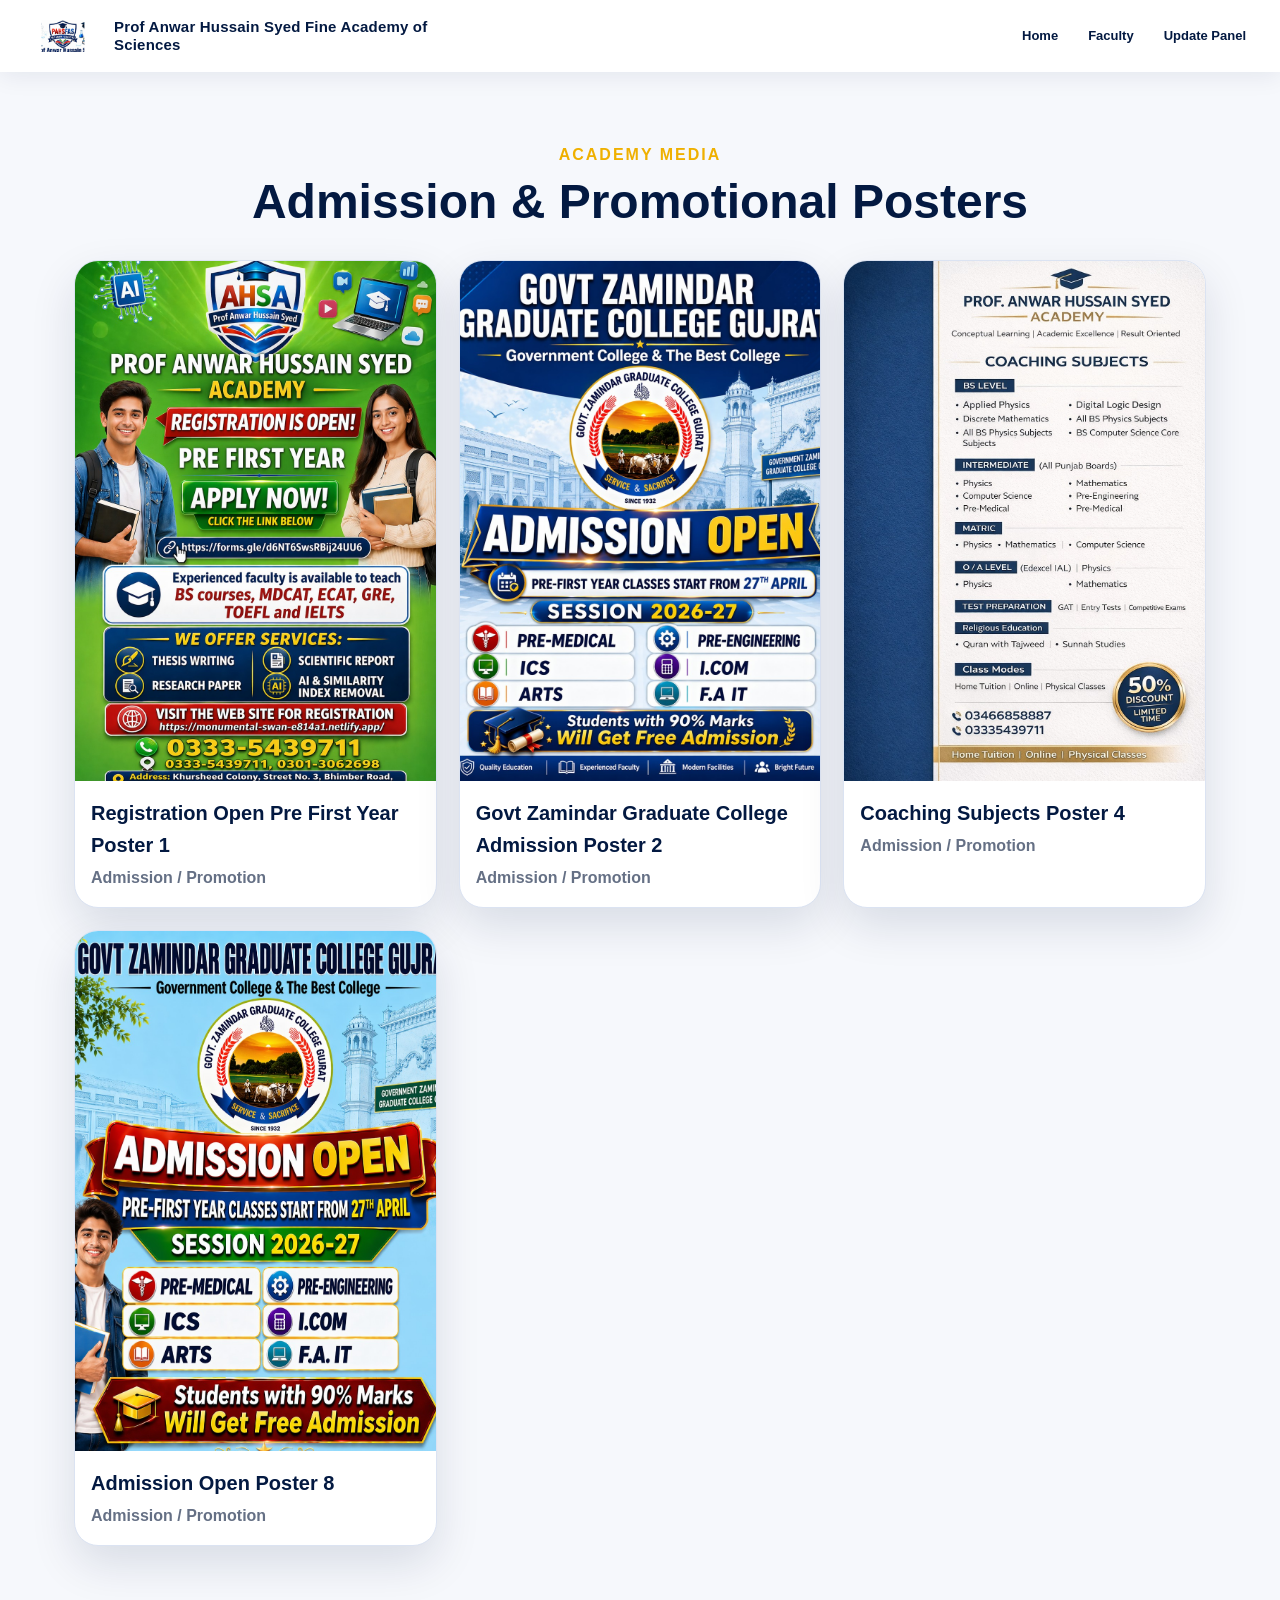
<file: posters.html>
<!doctype html>
<html lang="en">
<head>
  <meta charset="utf-8"><meta name="viewport" content="width=device-width, initial-scale=1">
  <title>Posters — Prof Anwar Hussain Syed Fine Academy of Sciences</title>
  <link rel="stylesheet" href="assets/css/styles.css">
  <style>
    .poster-page-grid{display:grid;grid-template-columns:repeat(3,1fr);gap:22px}
    .poster-page-card{background:white;border:1px solid var(--line);border-radius:24px;box-shadow:var(--shadow);overflow:hidden}
    .poster-page-card img{width:100%;height:520px;object-fit:cover;display:block}
    .poster-page-card div{padding:16px}
    .poster-page-card h3{font-size:20px;margin:0 0 4px}
    .poster-page-card p{margin:0;color:var(--muted);font-weight:800}
    @media(max-width:900px){.poster-page-grid{grid-template-columns:1fr 1fr}}
    @media(max-width:560px){.poster-page-grid{grid-template-columns:1fr}.poster-page-card img{height:auto}}
  </style>
</head>
<body>
  <header class="topbar">
    <a class="brand" href="index.html"><img src="assets/images/logo.png" alt="Logo"><span>Prof Anwar Hussain Syed Fine Academy of Sciences</span></a>
    <nav><a href="index.html">Home</a><a href="uploaded-faculty.html">Faculty</a><a href="admin.html">Update Panel</a></nav>
  </header>
  <main class="section">
    <div class="section-title"><p>Academy Media</p><h2>Admission & Promotional Posters</h2></div>
    <div class="poster-page-grid" id="posterPageList"></div>
  </main>
  <script src="data/site-data.js"></script>
  <script>
    const data = window.AcademyData || {};
    const esc = (v) => String(v ?? "").replace(/[&<>"']/g, m => ({'&':'&amp;','<':'&lt;','>':'&gt;','"':'&quot;',"'":'&#039;'}[m]));
    const posters = data.posters && data.posters.length ? data.posters : (data.gallery || []).map(g => ({...g, category:"Gallery"}));
    document.getElementById("posterPageList").innerHTML = posters.map(p => `
      <article class="poster-page-card">
        <img src="${esc(p.image)}" alt="${esc(p.title)}">
        <div><h3>${esc(p.title)}</h3><p>${esc(p.category || "Poster")}</p></div>
      </article>
    `).join("");
  </script>
</body>
</html>
</file>
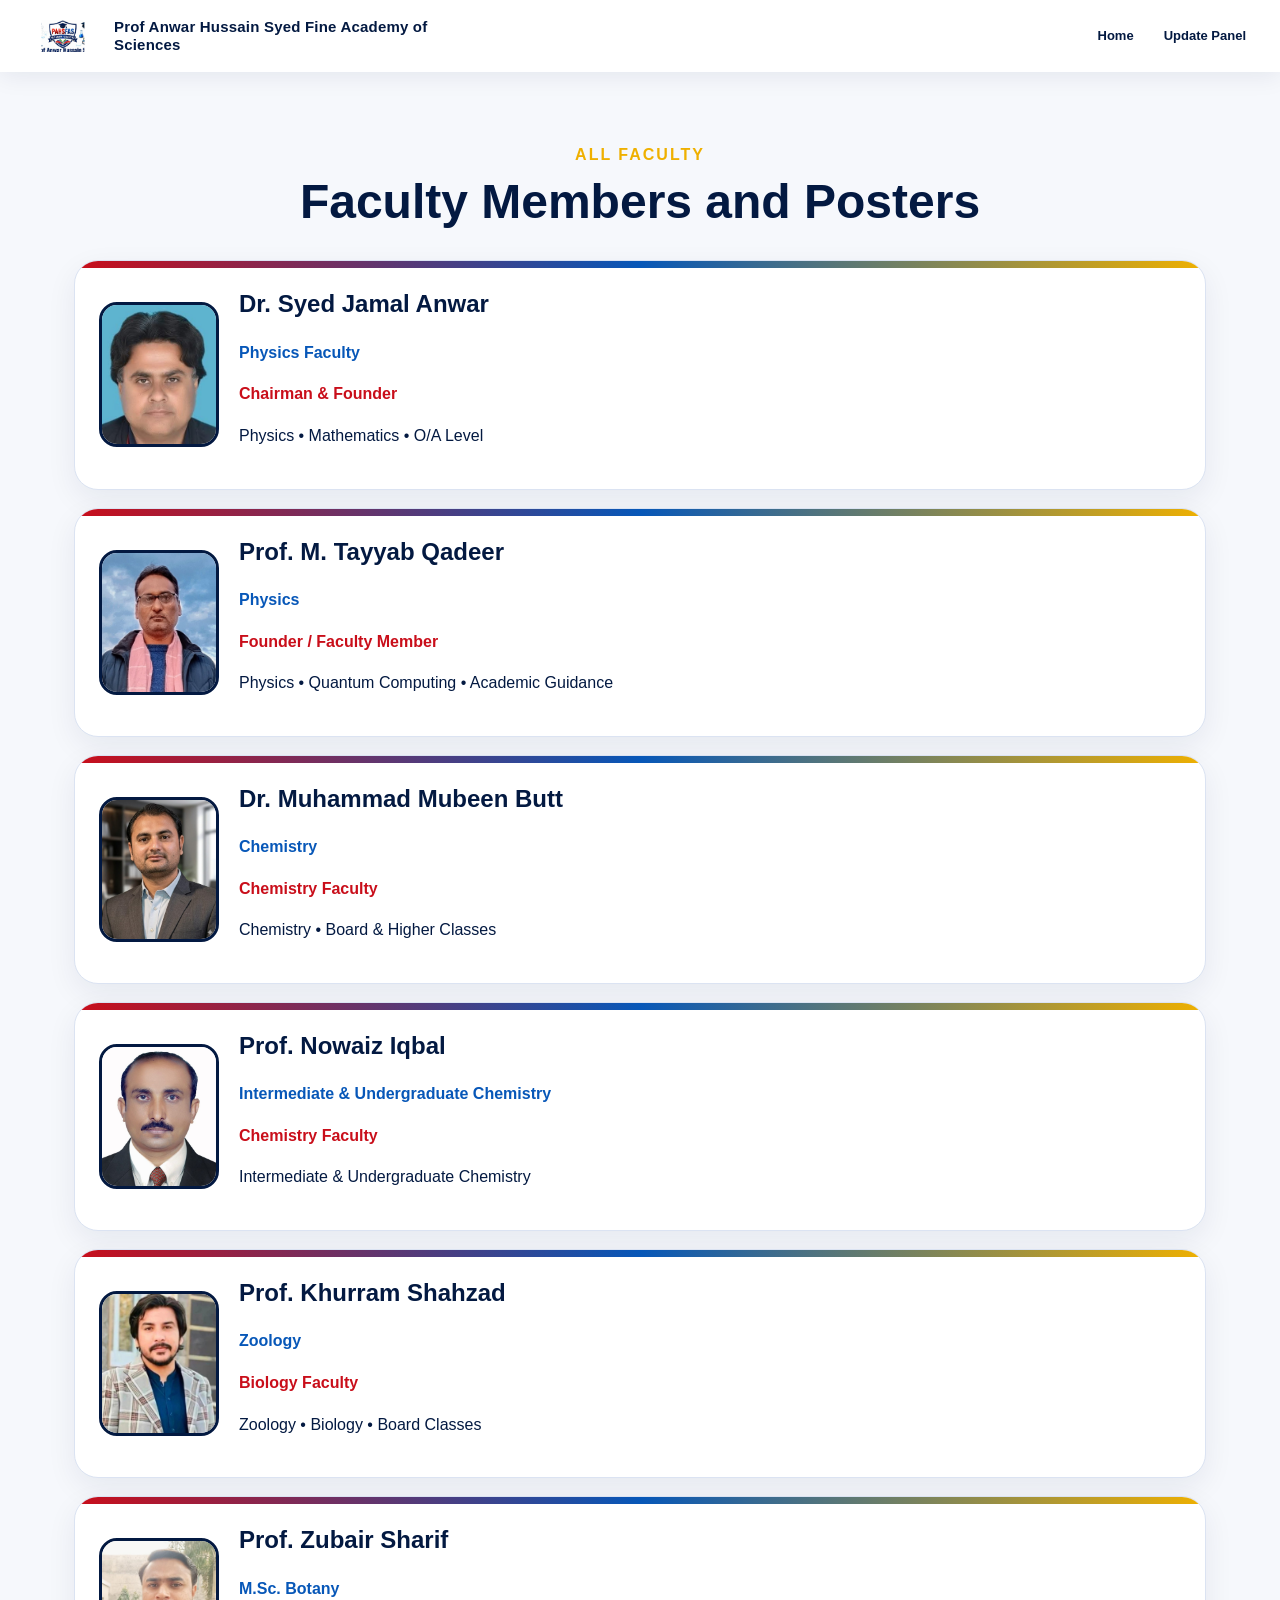
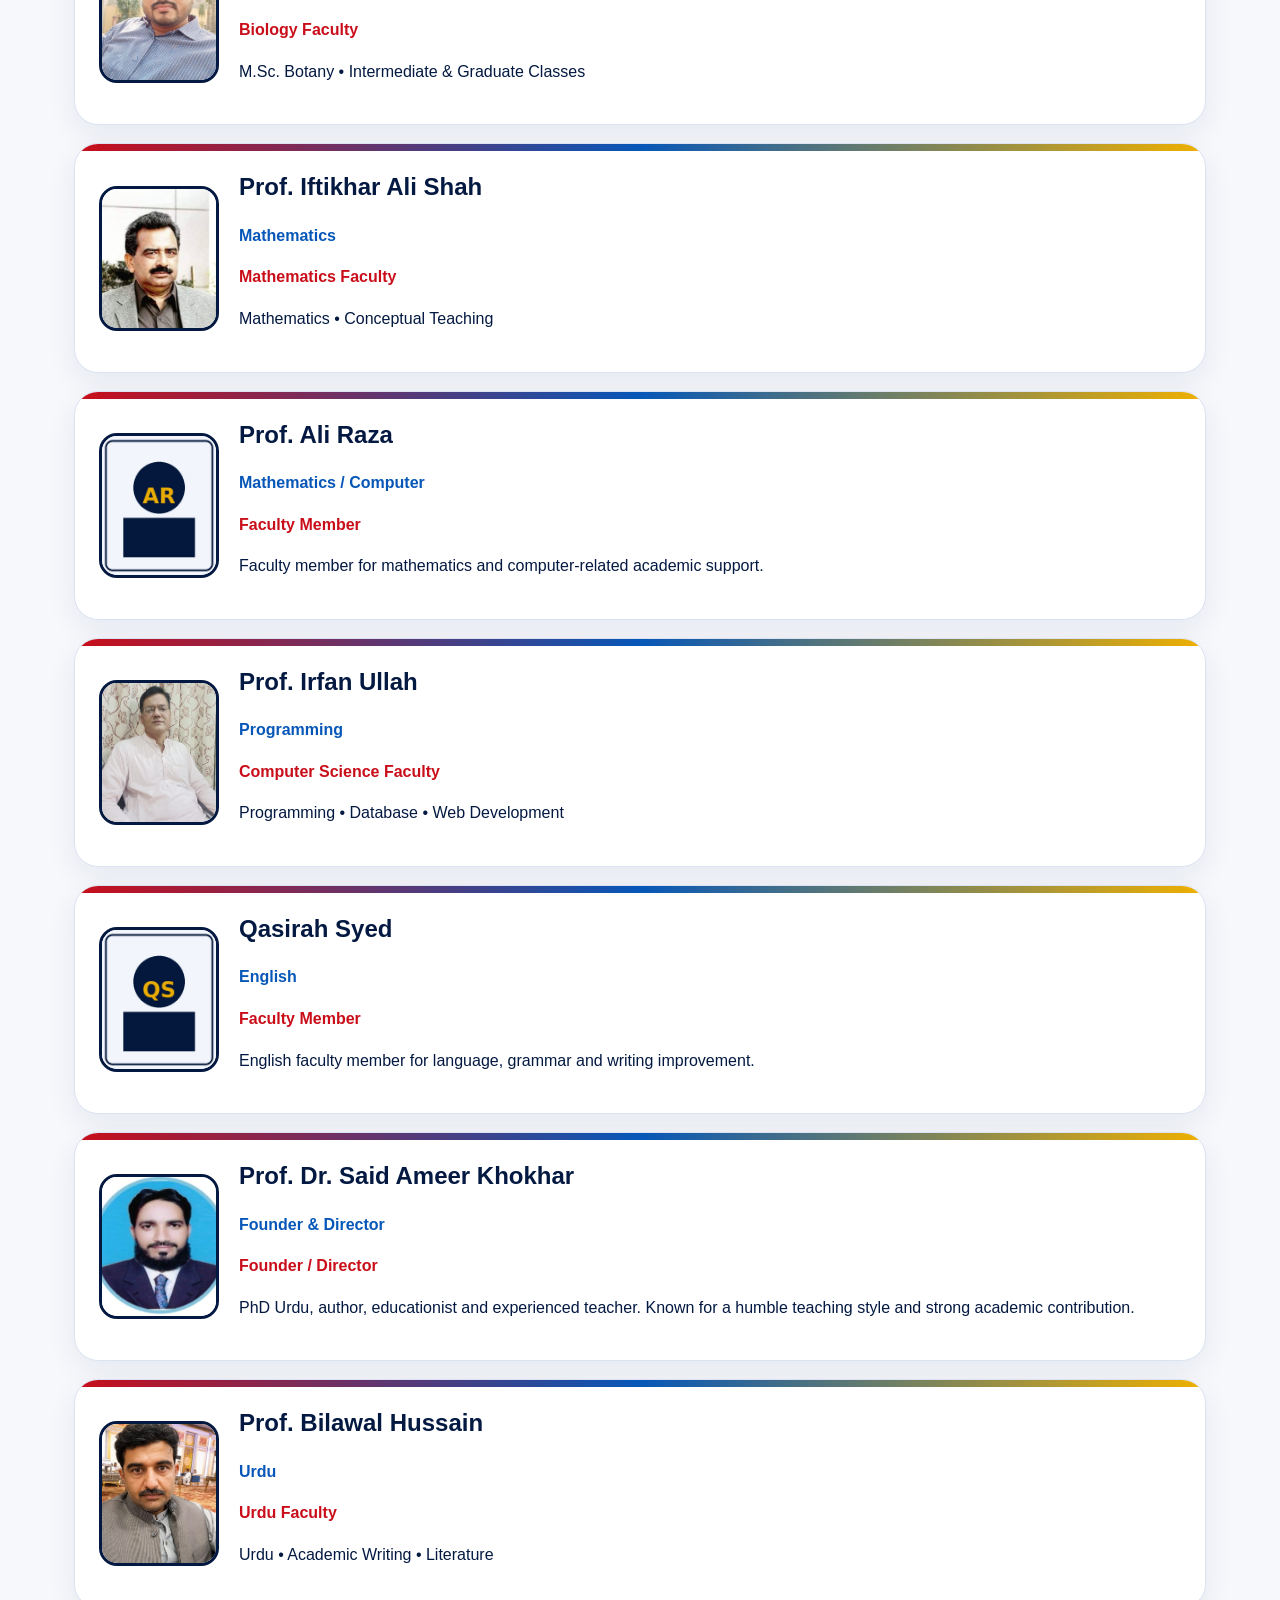
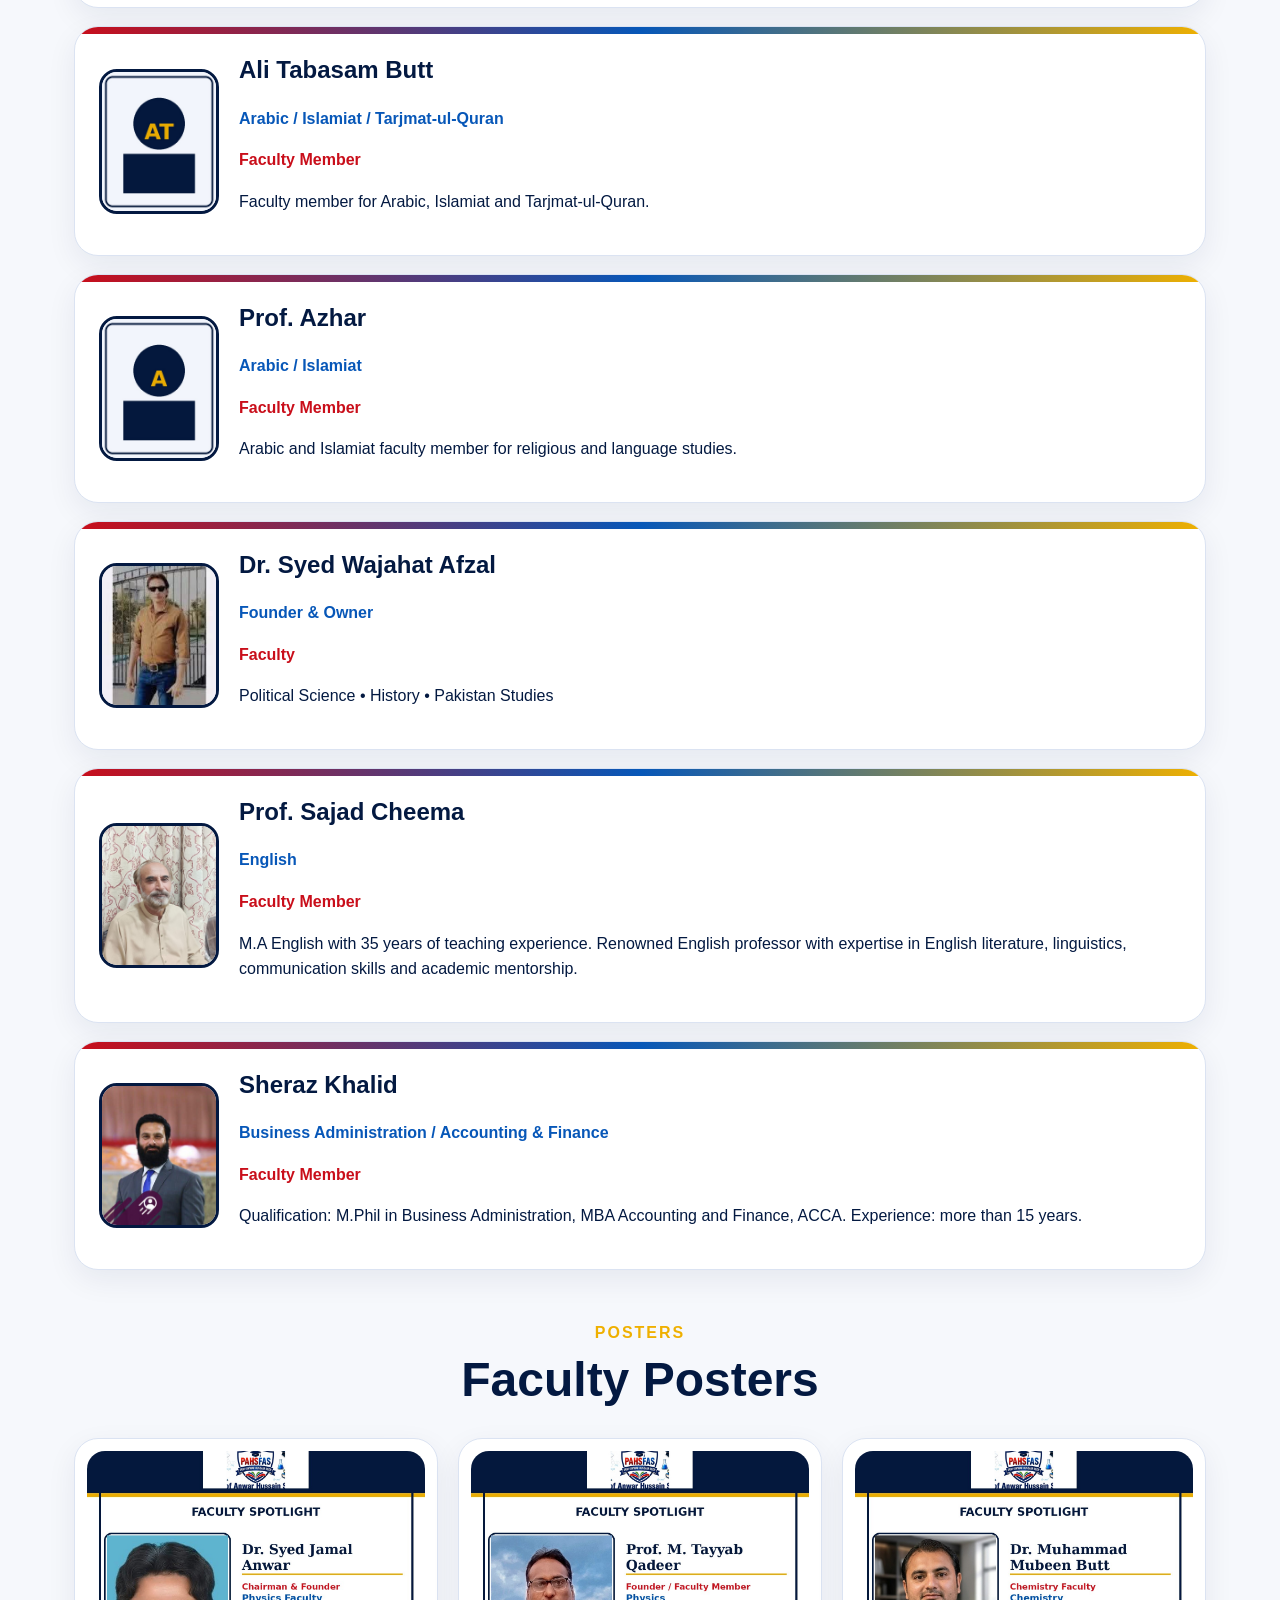
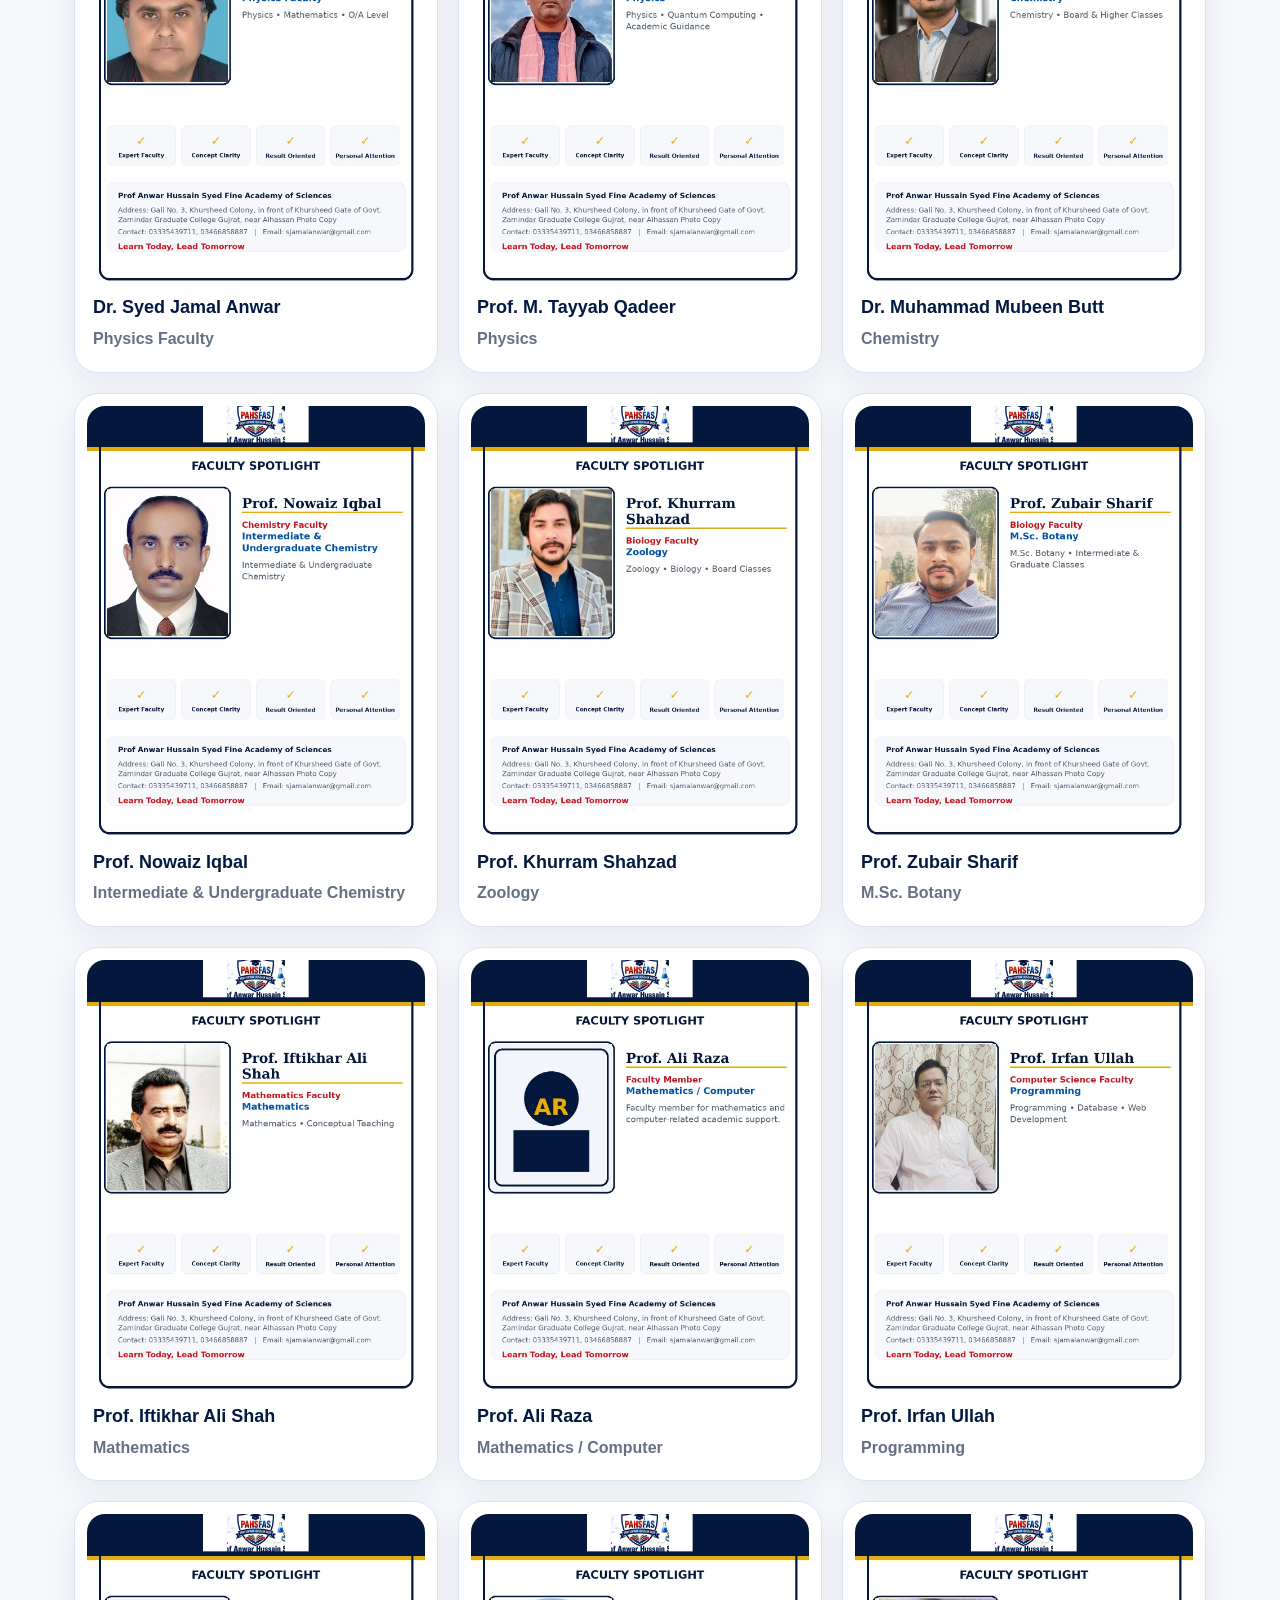
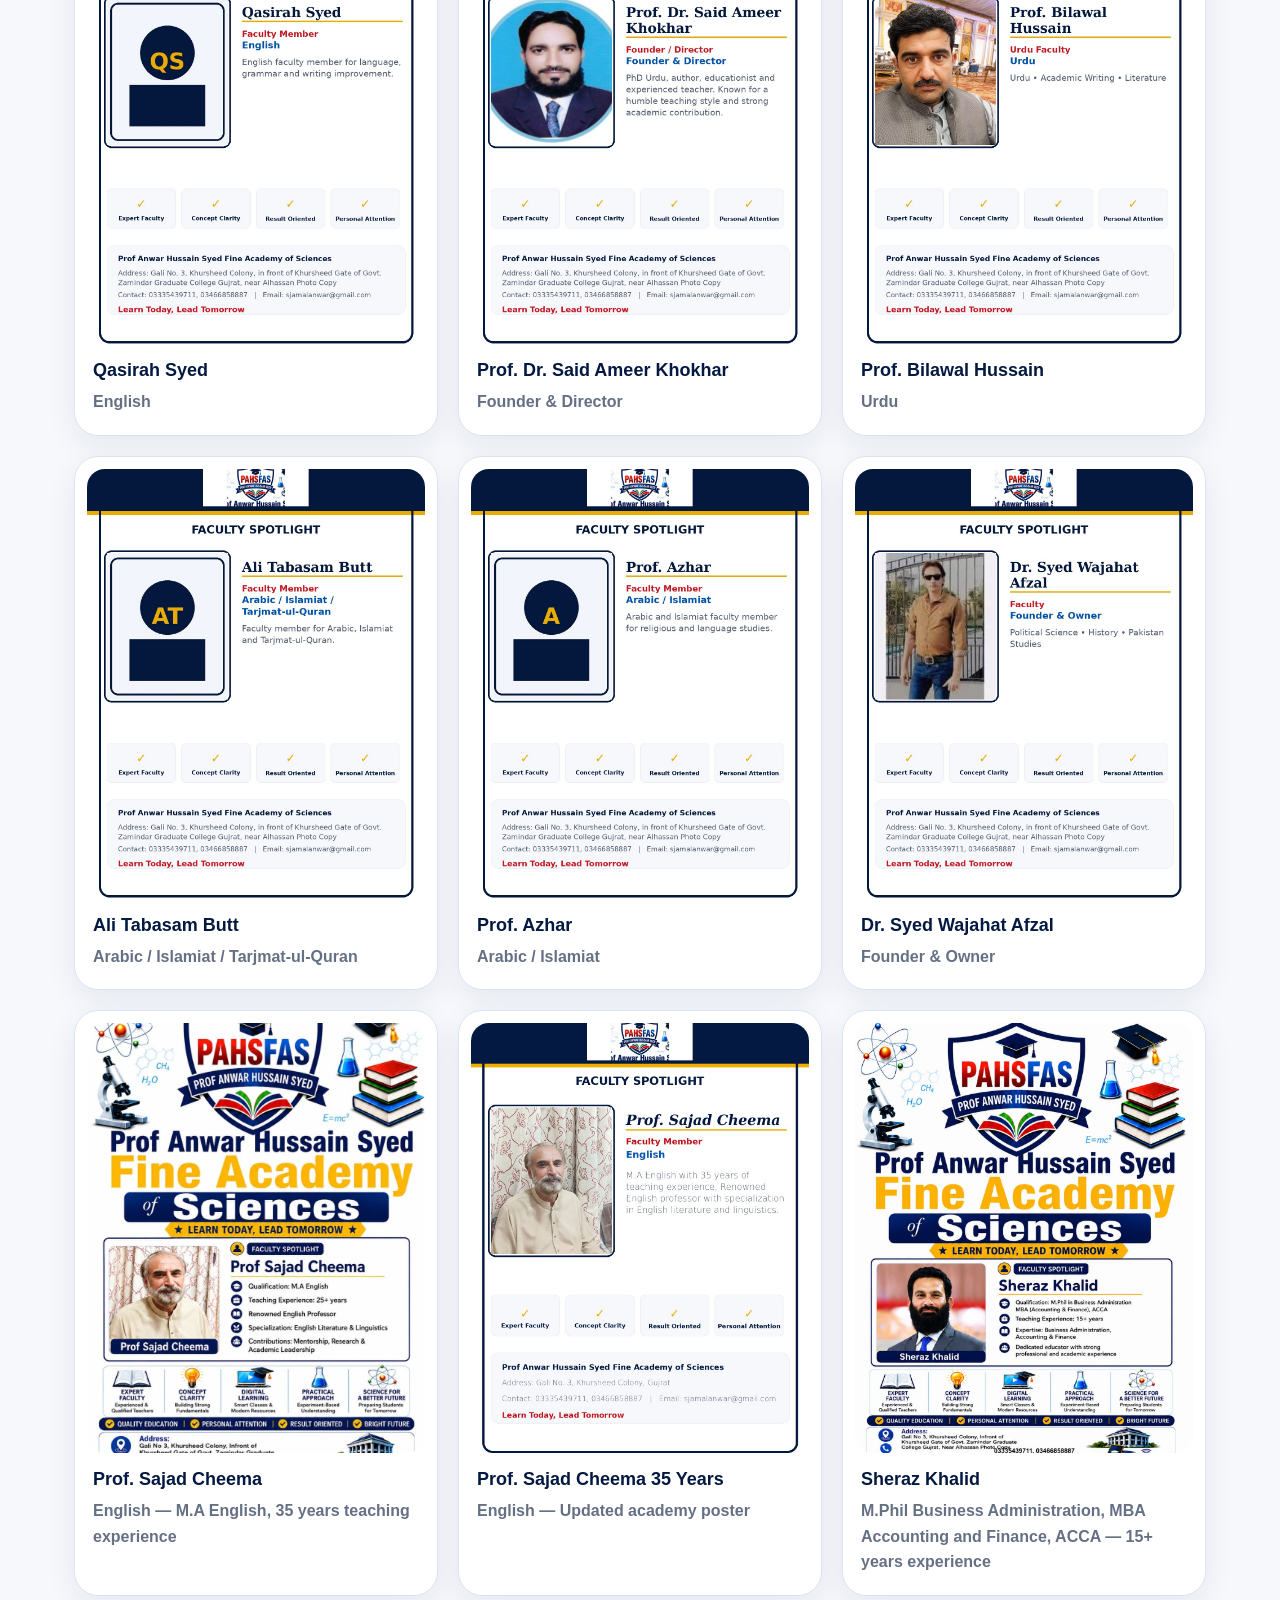
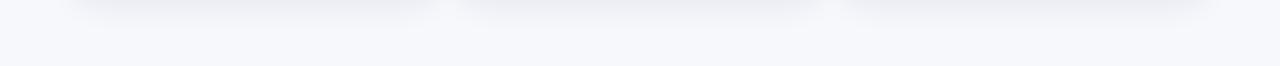
<file: uploaded-faculty.html>
<!doctype html>
<html lang="en">
<head>
  <meta charset="utf-8"><meta name="viewport" content="width=device-width, initial-scale=1">
  <title>Faculty — Prof Anwar Hussain Syed Fine Academy of Sciences</title>
  <link rel="stylesheet" href="assets/css/styles.css">
</head>
<body>
  <header class="topbar">
    <a class="brand" href="index.html"><img src="assets/images/logo.png" alt="Logo"><span>Prof Anwar Hussain Syed Fine Academy of Sciences</span></a>
    <nav><a href="index.html">Home</a><a href="admin.html">Update Panel</a></nav>
  </header>
  <main class="section">
    <div class="section-title"><p>All Faculty</p><h2>Faculty Members and Posters</h2></div>
    <div class="faculty-list" id="facultyList"></div>
    <div class="section-title" style="margin-top:50px"><p>Posters</p><h2>Faculty Posters</h2></div>
    <div class="grid poster-grid" id="posterList"></div>
  </main>
  <script src="data/site-data.js"></script>
  <script>
    const esc = (v) => String(v ?? "").replace(/[&<>"']/g, m => ({'&':'&amp;','<':'&lt;','>':'&gt;','"':'&quot;',"'":'&#039;'}[m]));
    const data = window.AcademyData || {};
    document.getElementById("facultyList").innerHTML = (data.faculty || []).map(f => `
      <article class="faculty-card">
        <img src="${esc(f.photo)}" alt="${esc(f.name)}">
        <div><h3>${esc(f.name)}</h3><p class="subject">${esc(f.subject)}</p><p class="role">${esc(f.role)}</p><p>${esc(f.details)}</p></div>
      </article>`).join("");
    document.getElementById("posterList").innerHTML = (data.facultyPosters || []).map(p => `
      <article class="poster-card"><img src="${esc(p.image)}" alt="${esc(p.title)}"><h3>${esc(p.title)}</h3><p>${esc(p.subject)}</p></article>`).join("");
  </script>
</body>
</html>
</file>
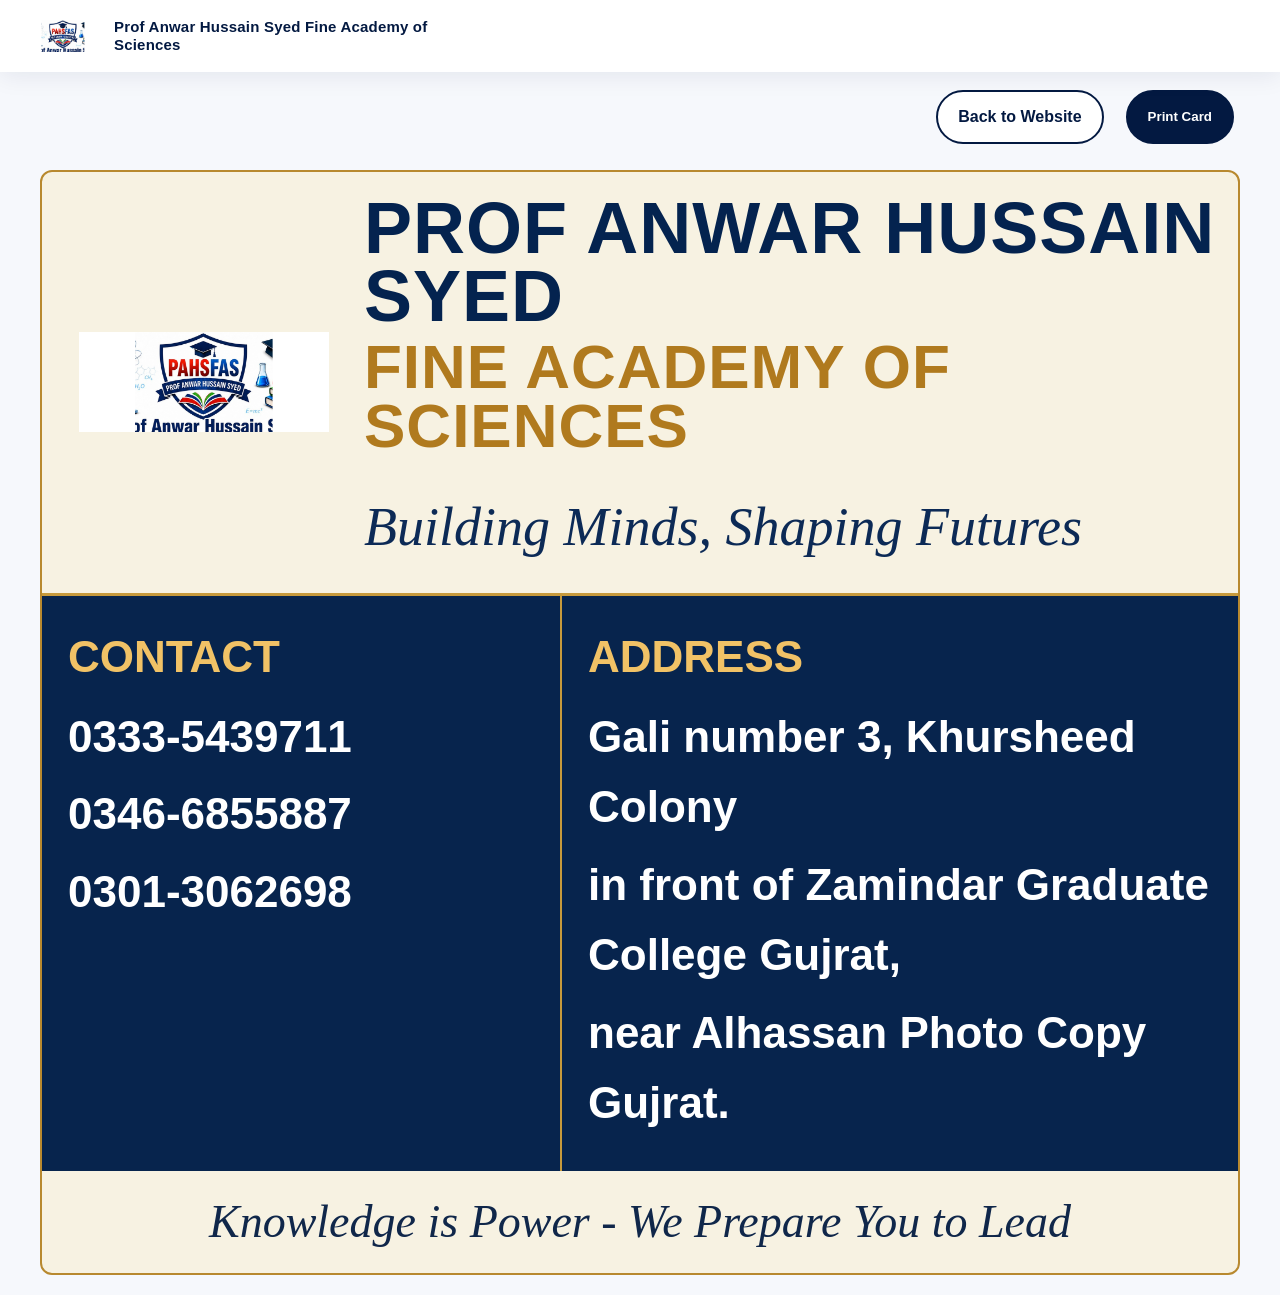
<file: visiting-card.html>
<!doctype html>
<html lang="en">
<head>
  <meta charset="utf-8">
  <meta name="viewport" content="width=device-width, initial-scale=1">
  <title>Visiting Card - PAHSFAS</title>
  <link rel="stylesheet" href="assets/css/styles.css">
  <style>
    .actions{max-width:1200px;margin:12px auto;display:flex;gap:10px;justify-content:flex-end}
    .card-wrap{max-width:1200px;margin:20px auto;background:#f7f2e2;border:2px solid #b8892f;border-radius:12px;overflow:hidden}
    .top{display:grid;grid-template-columns:280px 1fr;gap:20px;padding:22px}
    .logo{display:flex;align-items:center;justify-content:center}
    .logo img{width:250px;max-width:100%}
    .title h1{font-size:72px;line-height:0.95;margin:0;color:#04234f;letter-spacing:1px}
    .title h2{font-size:62px;line-height:0.95;margin:8px 0 0 0;color:#b07a1e;letter-spacing:1px}
    .title p{font-size:54px;color:#0c2a56;margin:28px 0 0 0;font-style:italic;font-family:Georgia,serif}
    .contact{display:grid;grid-template-columns:1fr 1.3fr;gap:0;background:#07244d;color:#fff;border-top:3px solid #c79a3c}
    .contact-box{padding:26px;border-right:2px solid #c79a3c}
    .contact-box:last-child{border-right:none}
    .contact h3{margin:0 0 10px 0;font-size:44px;color:#f1c266}
    .contact p{margin:7px 0;font-size:44px;font-weight:700}
    .bottom{padding:14px 20px;text-align:center;color:#10274a;font-size:46px;font-style:italic;font-family:Georgia,serif}
    @media (max-width:900px){.top{grid-template-columns:1fr}.title h1{font-size:48px}.title h2{font-size:40px}.title p{font-size:34px}.contact{grid-template-columns:1fr}.contact-box{border-right:none;border-bottom:2px solid #c79a3c}.contact p,.contact h3,.bottom{font-size:30px}}
    @media print {.actions,.topbar,footer{display:none}.card-wrap{border:none;margin:0}}
  </style>
</head>
<body>
  <header class="topbar">
    <a class="brand" href="index.html"><img src="assets/images/logo.png" alt="Academy Logo"><span>Prof Anwar Hussain Syed Fine Academy of Sciences</span></a>
  </header>
  <div class="actions">
    <a class="btn" href="index.html">Back to Website</a>
    <button class="btn primary" onclick="window.print()">Print Card</button>
  </div>

  <main class="card-wrap">
    <section class="top">
      <div class="logo"><img src="assets/images/logo.png" alt="PAHSFAS Logo"></div>
      <div class="title">
        <h1>PROF ANWAR HUSSAIN SYED</h1>
        <h2>FINE ACADEMY OF SCIENCES</h2>
        <p>Building Minds, Shaping Futures</p>
      </div>
    </section>
    <section class="contact">
      <div class="contact-box">
        <h3>CONTACT</h3>
        <p>0333-5439711</p>
        <p>0346-6855887</p>
        <p>0301-3062698</p>
      </div>
      <div class="contact-box">
        <h3>ADDRESS</h3>
        <p>Gali number 3, Khursheed Colony</p>
        <p>in front of Zamindar Graduate College Gujrat,</p>
        <p>near Alhassan Photo Copy Gujrat.</p>
      </div>
    </section>
    <section class="bottom">Knowledge is Power - We Prepare You to Lead</section>
  </main>
</body>
</html>
</file>
<file: assets/css/styles.css>
:root{
  --navy:#031941;--blue:#0757b8;--gold:#efb000;--red:#c90e1a;--muted:#657085;
  --bg:#f6f8fc;--card:#ffffff;--line:#dbe3f2;--shadow:0 18px 45px rgba(3,25,65,.12);
}
*{box-sizing:border-box} html{scroll-behavior:smooth}
body{margin:0;font-family:Arial,Helvetica,sans-serif;color:var(--navy);background:var(--bg);line-height:1.6}
a{color:inherit}
.topbar{position:sticky;top:0;z-index:20;display:flex;align-items:center;justify-content:space-between;gap:18px;padding:10px 24px;background:rgba(255,255,255,.95);backdrop-filter:blur(10px);box-shadow:0 4px 25px rgba(3,25,65,.08)}
.brand{display:flex;align-items:center;gap:12px;text-decoration:none;font-weight:900;letter-spacing:.2px;max-width:440px}
.brand img{width:78px;height:52px;object-fit:contain}.brand span{font-size:15px;line-height:1.2}
nav{display:flex;align-items:center;gap:10px;flex-wrap:wrap;justify-content:flex-end}
nav a{text-decoration:none;font-weight:800;font-size:13px;padding:8px 10px;border-radius:999px}
nav a:hover,.admin-link{background:var(--navy);color:#fff}
.menu{display:none;background:var(--navy);color:#fff;border:none;border-radius:8px;padding:8px 11px;font-size:22px}
.section{max-width:1180px;margin:auto;padding:70px 24px}
.hero{display:grid;grid-template-columns:1.05fr .95fr;gap:36px;align-items:center;min-height:650px;padding-top:90px}
.eyebrow,.section-title p{color:var(--gold);font-weight:900;text-transform:uppercase;letter-spacing:2px;margin:0 0 8px}
h1{font-size:clamp(38px,6vw,72px);line-height:1.04;margin:0 0 18px;letter-spacing:-2px}
h2{font-size:clamp(30px,4vw,48px);line-height:1.1;margin:0} h3{font-size:27px;margin:0 0 10px}
.tagline{font-size:24px;font-weight:900;color:var(--red)}
.hero-card,.quick-card,.card,.faculty-card,.panel,.contact-card,.leader-card,.poster-card{background:var(--card);border:1px solid var(--line);border-radius:24px;padding:24px;box-shadow:0 10px 30px rgba(3,25,65,.07)}
.hero-card{border-radius:32px;padding:18px;box-shadow:var(--shadow)} .hero-card img{width:100%;border-radius:22px;display:block}
.btn{display:inline-flex;align-items:center;justify-content:center;text-decoration:none;border:2px solid var(--navy);color:var(--navy);padding:12px 20px;border-radius:999px;font-weight:900;margin:6px;background:white}
.btn.primary{background:var(--navy);color:#fff}.btn.full{width:100%;margin:15px 0 0}
.quick{display:grid;grid-template-columns:repeat(3,1fr);gap:18px;padding-top:0}
.quick-card strong{display:block;font-size:14px;color:var(--muted);text-transform:uppercase;letter-spacing:1px}.quick-card span{font-size:21px;font-weight:900;overflow-wrap:anywhere}
.section-title{text-align:center;margin-bottom:32px}.section-title.left{text-align:left}
.grid{display:grid;gap:20px}.cards{grid-template-columns:repeat(3,1fr)}
.card h3{color:var(--navy)}.card .meta{color:var(--muted);font-weight:800}.lead{font-size:19px;font-weight:700}
.split{display:grid;grid-template-columns:1.1fr .9fr;gap:28px;align-items:start}
.tick-list{list-style:none;margin:0;padding:0}.tick-list li{padding:10px 0 10px 34px;position:relative;border-bottom:1px dashed var(--line)}
.tick-list li:before{content:"✓";position:absolute;left:0;top:9px;background:var(--gold);color:var(--navy);width:24px;height:24px;border-radius:50%;display:flex;align-items:center;justify-content:center;font-weight:900}
.leadership-grid{display:grid;grid-template-columns:1fr 1.3fr;gap:22px}.leader-card{display:grid;grid-template-columns:180px 1fr;gap:20px;align-items:center}.leader-card img{width:180px;height:220px;object-fit:cover;border-radius:20px;border:4px solid var(--navy)}.chief-card{grid-template-columns:1fr;text-align:center}.chief-card img{width:100%;height:360px;object-fit:cover}.role{font-weight:900;color:var(--red)}
.filters{margin:-12px auto 24px;max-width:520px}.filters input{width:100%;border:1px solid var(--line);border-radius:999px;padding:15px 20px;font-size:16px;outline:none}
.faculty-list{display:grid;gap:18px}.faculty-card{display:grid;grid-template-columns:120px 1fr;gap:20px;align-items:center;position:relative;overflow:hidden}.faculty-card:before{content:"";position:absolute;top:0;left:0;right:0;height:7px;background:linear-gradient(90deg,var(--red),var(--blue),var(--gold))}.faculty-card img{width:120px;height:145px;object-fit:cover;border-radius:18px;border:3px solid var(--navy)}.faculty-card h3{font-size:24px}.subject{font-weight:900;color:var(--blue)}
.poster-grid{grid-template-columns:repeat(3,1fr)}.poster-card{padding:12px}.poster-card img{width:100%;height:430px;object-fit:cover;border-radius:18px;display:block}.poster-card h3{font-size:18px;margin:12px 6px 0}.poster-card p{margin:4px 6px 8px;color:var(--muted);font-weight:800}
.fee-note{margin:18px auto 0;max-width:760px;padding:12px 16px;border:1px solid var(--line);border-left:5px solid var(--gold);border-radius:12px;background:#fff9e8;font-weight:800;text-align:center;color:var(--navy)}
.steps{counter-reset:item;list-style:none;padding:0;margin:0}.steps li{background:white;margin-bottom:12px;border:1px solid var(--line);border-radius:18px;padding:16px 18px 16px 56px;position:relative;font-weight:700}.steps li:before{counter-increment:item;content:counter(item);position:absolute;left:16px;top:14px;background:var(--navy);color:white;width:28px;height:28px;border-radius:50%;display:flex;align-items:center;justify-content:center}
.gallery{grid-template-columns:repeat(4,1fr)}.gallery figure{margin:0;background:#fff;border:1px solid var(--line);border-radius:22px;overflow:hidden;box-shadow:0 10px 30px rgba(3,25,65,.07)}.gallery img{width:100%;height:220px;object-fit:cover;display:block}.gallery figcaption{padding:12px 14px;font-weight:900}
.contact-card{max-width:900px;margin:auto;font-size:18px}.contact-actions{display:flex;gap:8px;flex-wrap:wrap;margin-top:16px}
.faq-list{display:grid;gap:10px}
.faq-item{border:1px solid var(--line);border-radius:14px;background:#fff;overflow:hidden}
.faq-item summary{cursor:pointer;list-style:none;padding:14px 16px;font-weight:800}
.faq-item summary::-webkit-details-marker{display:none}
.faq-item p{margin:0;padding:0 16px 14px;color:var(--muted);font-weight:700}
.fab{position:fixed;right:16px;z-index:30;width:52px;height:52px;border:none;border-radius:50%;display:flex;align-items:center;justify-content:center;font-weight:900;text-decoration:none;box-shadow:0 10px 20px rgba(3,25,65,.22);cursor:pointer}
.fab-whatsapp{bottom:84px;background:#25D366;color:#fff}
.fab-top{bottom:20px;background:var(--navy);color:#fff;display:none}
footer{text-align:center;padding:35px 20px;background:var(--navy);color:white}footer .small{opacity:.85}
@media(max-width:980px){.menu{display:block}nav{display:none;position:absolute;left:16px;right:16px;top:76px;background:#fff;padding:14px;border-radius:20px;box-shadow:var(--shadow)}nav.open{display:grid;grid-template-columns:repeat(2,1fr)}.hero,.split,.leadership-grid{grid-template-columns:1fr}.quick,.cards,.poster-grid,.gallery{grid-template-columns:1fr 1fr}.brand{max-width:70%}}
@media(max-width:600px){.section{padding:52px 16px}.quick,.cards,.poster-grid,.gallery{grid-template-columns:1fr}.brand span{font-size:12px}.leader-card,.faculty-card{grid-template-columns:1fr;text-align:center}.leader-card img,.faculty-card img{margin:auto}.chief-card img{height:auto}nav.open{grid-template-columns:1fr}}


/* Chief photo fix: show full image without cutting/cropping */
#chiefPhoto,
#chiefLeaderPhoto {
  width: 100%;
  height: auto !important;
  max-height: 560px;
  object-fit: contain !important;
  object-position: center center !important;
  background: #ffffff;
  border-radius: 22px;
}

.chief-card img {
  height: auto !important;
  max-height: 560px;
  object-fit: contain !important;
  object-position: center center !important;
  background: #ffffff;
}
</file>
